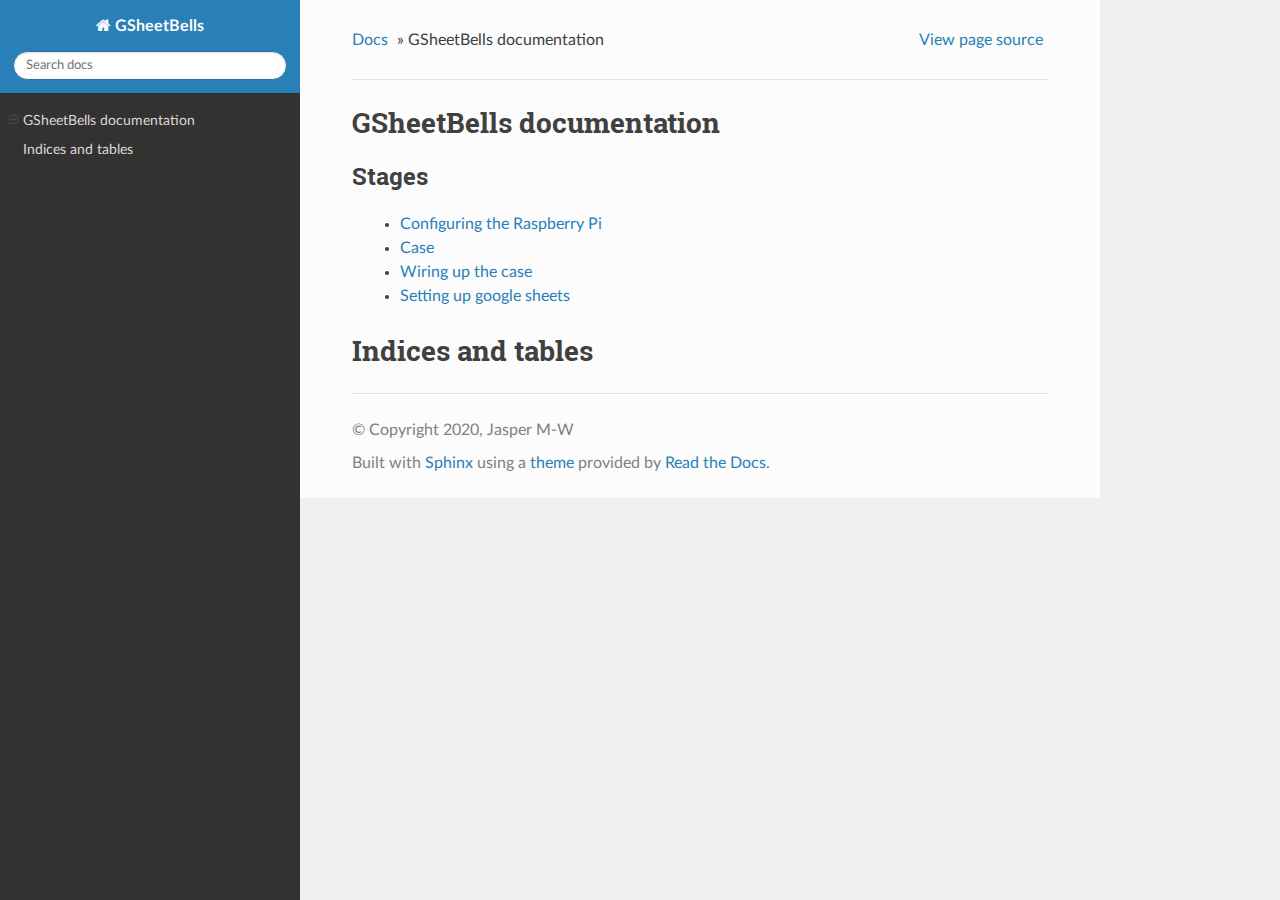
<file: docs/source/_build/html/index.html>
<!DOCTYPE html>
<!--[if IE 8]><html class="no-js lt-ie9" lang="en" > <![endif]-->
<!--[if gt IE 8]><!--> <html class="no-js" lang="en" > <!--<![endif]-->
<head>
  <meta charset="utf-8">
  
  <meta name="viewport" content="width=device-width, initial-scale=1.0">
  
  <title>GSheetBells documentation &mdash; GSheetBells 0.1 documentation</title>
  

  
  
  
  

  
  <script type="text/javascript" src="_static/js/modernizr.min.js"></script>
  
    
      <script type="text/javascript" id="documentation_options" data-url_root="./" src="_static/documentation_options.js"></script>
        <script src="_static/jquery.js"></script>
        <script src="_static/underscore.js"></script>
        <script src="_static/doctools.js"></script>
        <script src="_static/language_data.js"></script>
    
    <script type="text/javascript" src="_static/js/theme.js"></script>

    

  
  <link rel="stylesheet" href="_static/css/theme.css" type="text/css" />
  <link rel="stylesheet" href="_static/pygments.css" type="text/css" />
    <link rel="index" title="Index" href="genindex.html" />
    <link rel="search" title="Search" href="search.html" /> 
</head>

<body class="wy-body-for-nav">

   
  <div class="wy-grid-for-nav">
    
    <nav data-toggle="wy-nav-shift" class="wy-nav-side">
      <div class="wy-side-scroll">
        <div class="wy-side-nav-search" >
          

          
            <a href="#" class="icon icon-home"> GSheetBells
          

          
          </a>

          
            
            
          

          
<div role="search">
  <form id="rtd-search-form" class="wy-form" action="search.html" method="get">
    <input type="text" name="q" placeholder="Search docs" />
    <input type="hidden" name="check_keywords" value="yes" />
    <input type="hidden" name="area" value="default" />
  </form>
</div>

          
        </div>

        <div class="wy-menu wy-menu-vertical" data-spy="affix" role="navigation" aria-label="main navigation">
          
            
            
              
            
            
              <!-- Local TOC -->
              <div class="local-toc"><ul>
<li><a class="reference internal" href="#">GSheetBells documentation</a><ul>
<li><a class="reference internal" href="#stages">Stages</a></li>
</ul>
</li>
<li><a class="reference internal" href="#indices-and-tables">Indices and tables</a></li>
</ul>
</div>
            
          
        </div>
      </div>
    </nav>

    <section data-toggle="wy-nav-shift" class="wy-nav-content-wrap">

      
      <nav class="wy-nav-top" aria-label="top navigation">
        
          <i data-toggle="wy-nav-top" class="fa fa-bars"></i>
          <a href="#">GSheetBells</a>
        
      </nav>


      <div class="wy-nav-content">
        
        <div class="rst-content">
        
          















<div role="navigation" aria-label="breadcrumbs navigation">

  <ul class="wy-breadcrumbs">
    
      <li><a href="#">Docs</a> &raquo;</li>
        
      <li>GSheetBells documentation</li>
    
    
      <li class="wy-breadcrumbs-aside">
        
            
            <a href="_sources/index.rst.txt" rel="nofollow"> View page source</a>
          
        
      </li>
    
  </ul>

  
  <hr/>
</div>
          <div role="main" class="document" itemscope="itemscope" itemtype="http://schema.org/Article">
           <div itemprop="articleBody">
            
  <div class="section" id="gsheetbells-documentation">
<h1>GSheetBells documentation<a class="headerlink" href="#gsheetbells-documentation" title="Permalink to this headline">¶</a></h1>
<div class="section" id="stages">
<h2>Stages<a class="headerlink" href="#stages" title="Permalink to this headline">¶</a></h2>
<blockquote>
<div><ul class="simple">
<li><p><a class="reference internal" href="raspberryPi/index.html"><span class="doc">Configuring the Raspberry Pi</span></a></p></li>
<li><p><a class="reference internal" href="case/index.html"><span class="doc">Case</span></a></p></li>
<li><p><a class="reference internal" href="wiring/index.html"><span class="doc">Wiring up the case</span></a></p></li>
<li><p><a class="reference internal" href="googleSheets/index.html"><span class="doc">Setting up google sheets</span></a></p></li>
</ul>
</div></blockquote>
</div>
</div>
<div class="section" id="indices-and-tables">
<h1>Indices and tables<a class="headerlink" href="#indices-and-tables" title="Permalink to this headline">¶</a></h1>
</div>


           </div>
           
          </div>
          <footer>
  

  <hr/>

  <div role="contentinfo">
    <p>
        &copy; Copyright 2020, Jasper M-W

    </p>
  </div>
  Built with <a href="http://sphinx-doc.org/">Sphinx</a> using a <a href="https://github.com/rtfd/sphinx_rtd_theme">theme</a> provided by <a href="https://readthedocs.org">Read the Docs</a>. 

</footer>

        </div>
      </div>

    </section>

  </div>
  


  <script type="text/javascript">
      jQuery(function () {
          SphinxRtdTheme.Navigation.enable(true);
      });
  </script>

  
  
    
   

</body>
</html>
</file>
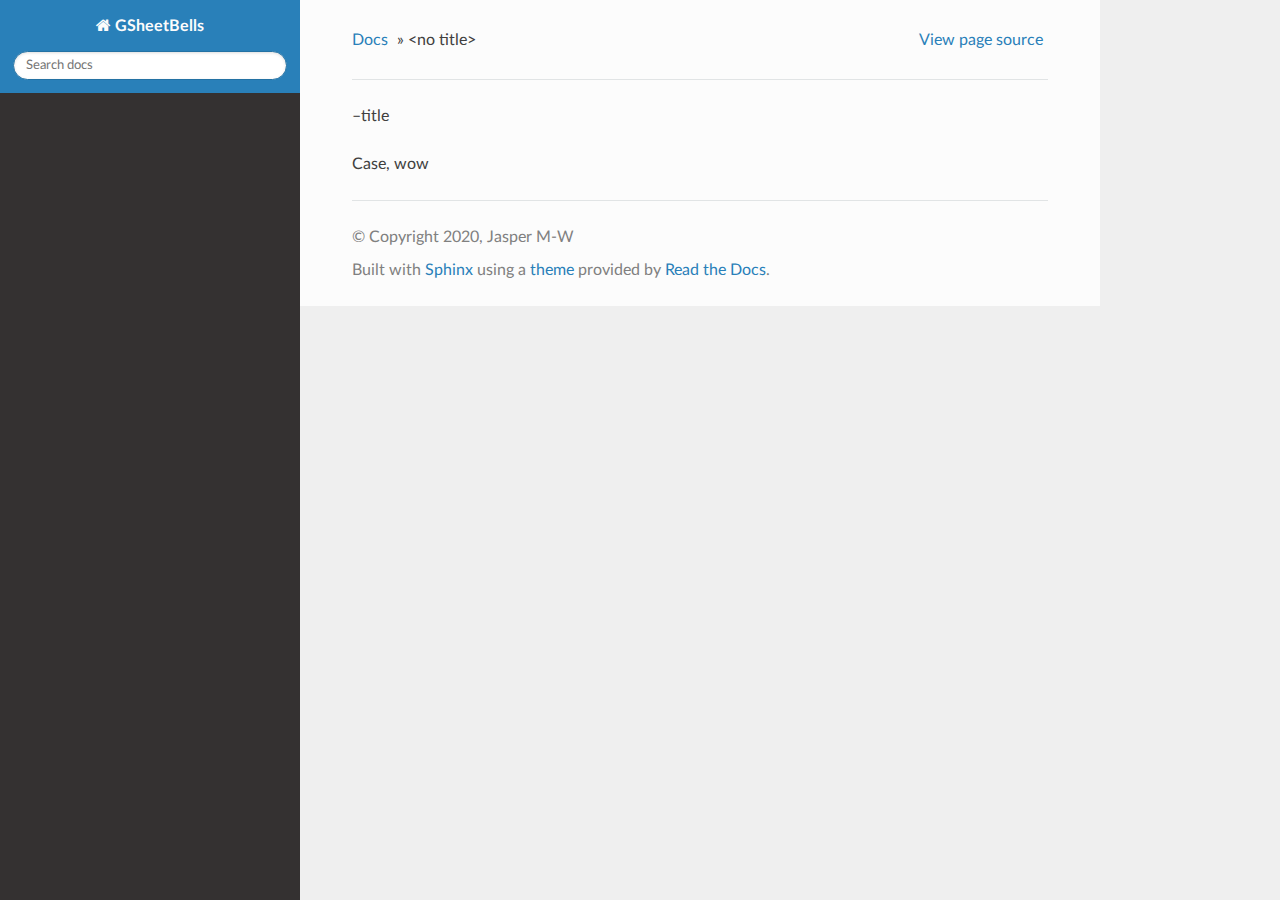
<file: docs/source/_build/html/case/index.html>
<!DOCTYPE html>
<!--[if IE 8]><html class="no-js lt-ie9" lang="en" > <![endif]-->
<!--[if gt IE 8]><!--> <html class="no-js" lang="en" > <!--<![endif]-->
<head>
  <meta charset="utf-8">
  
  <meta name="viewport" content="width=device-width, initial-scale=1.0">
  
  <title>&lt;no title&gt; &mdash; GSheetBells 0.1 documentation</title>
  

  
  
  
  

  
  <script type="text/javascript" src="../_static/js/modernizr.min.js"></script>
  
    
      <script type="text/javascript" id="documentation_options" data-url_root="../" src="../_static/documentation_options.js"></script>
        <script src="../_static/jquery.js"></script>
        <script src="../_static/underscore.js"></script>
        <script src="../_static/doctools.js"></script>
        <script src="../_static/language_data.js"></script>
    
    <script type="text/javascript" src="../_static/js/theme.js"></script>

    

  
  <link rel="stylesheet" href="../_static/css/theme.css" type="text/css" />
  <link rel="stylesheet" href="../_static/pygments.css" type="text/css" />
    <link rel="index" title="Index" href="../genindex.html" />
    <link rel="search" title="Search" href="../search.html" /> 
</head>

<body class="wy-body-for-nav">

   
  <div class="wy-grid-for-nav">
    
    <nav data-toggle="wy-nav-shift" class="wy-nav-side">
      <div class="wy-side-scroll">
        <div class="wy-side-nav-search" >
          

          
            <a href="../index.html" class="icon icon-home"> GSheetBells
          

          
          </a>

          
            
            
          

          
<div role="search">
  <form id="rtd-search-form" class="wy-form" action="../search.html" method="get">
    <input type="text" name="q" placeholder="Search docs" />
    <input type="hidden" name="check_keywords" value="yes" />
    <input type="hidden" name="area" value="default" />
  </form>
</div>

          
        </div>

        <div class="wy-menu wy-menu-vertical" data-spy="affix" role="navigation" aria-label="main navigation">
          
            
            
              
            
            
              <!-- Local TOC -->
              <div class="local-toc"><ul class="simple">
</ul>
</div>
            
          
        </div>
      </div>
    </nav>

    <section data-toggle="wy-nav-shift" class="wy-nav-content-wrap">

      
      <nav class="wy-nav-top" aria-label="top navigation">
        
          <i data-toggle="wy-nav-top" class="fa fa-bars"></i>
          <a href="../index.html">GSheetBells</a>
        
      </nav>


      <div class="wy-nav-content">
        
        <div class="rst-content">
        
          















<div role="navigation" aria-label="breadcrumbs navigation">

  <ul class="wy-breadcrumbs">
    
      <li><a href="../index.html">Docs</a> &raquo;</li>
        
      <li>&lt;no title&gt;</li>
    
    
      <li class="wy-breadcrumbs-aside">
        
            
            <a href="../_sources/case/index.rst.txt" rel="nofollow"> View page source</a>
          
        
      </li>
    
  </ul>

  
  <hr/>
</div>
          <div role="main" class="document" itemscope="itemscope" itemtype="http://schema.org/Article">
           <div itemprop="articleBody">
            
  <p>–title</p>
<p>Case, wow</p>


           </div>
           
          </div>
          <footer>
  

  <hr/>

  <div role="contentinfo">
    <p>
        &copy; Copyright 2020, Jasper M-W

    </p>
  </div>
  Built with <a href="http://sphinx-doc.org/">Sphinx</a> using a <a href="https://github.com/rtfd/sphinx_rtd_theme">theme</a> provided by <a href="https://readthedocs.org">Read the Docs</a>. 

</footer>

        </div>
      </div>

    </section>

  </div>
  


  <script type="text/javascript">
      jQuery(function () {
          SphinxRtdTheme.Navigation.enable(true);
      });
  </script>

  
  
    
   

</body>
</html>
</file>
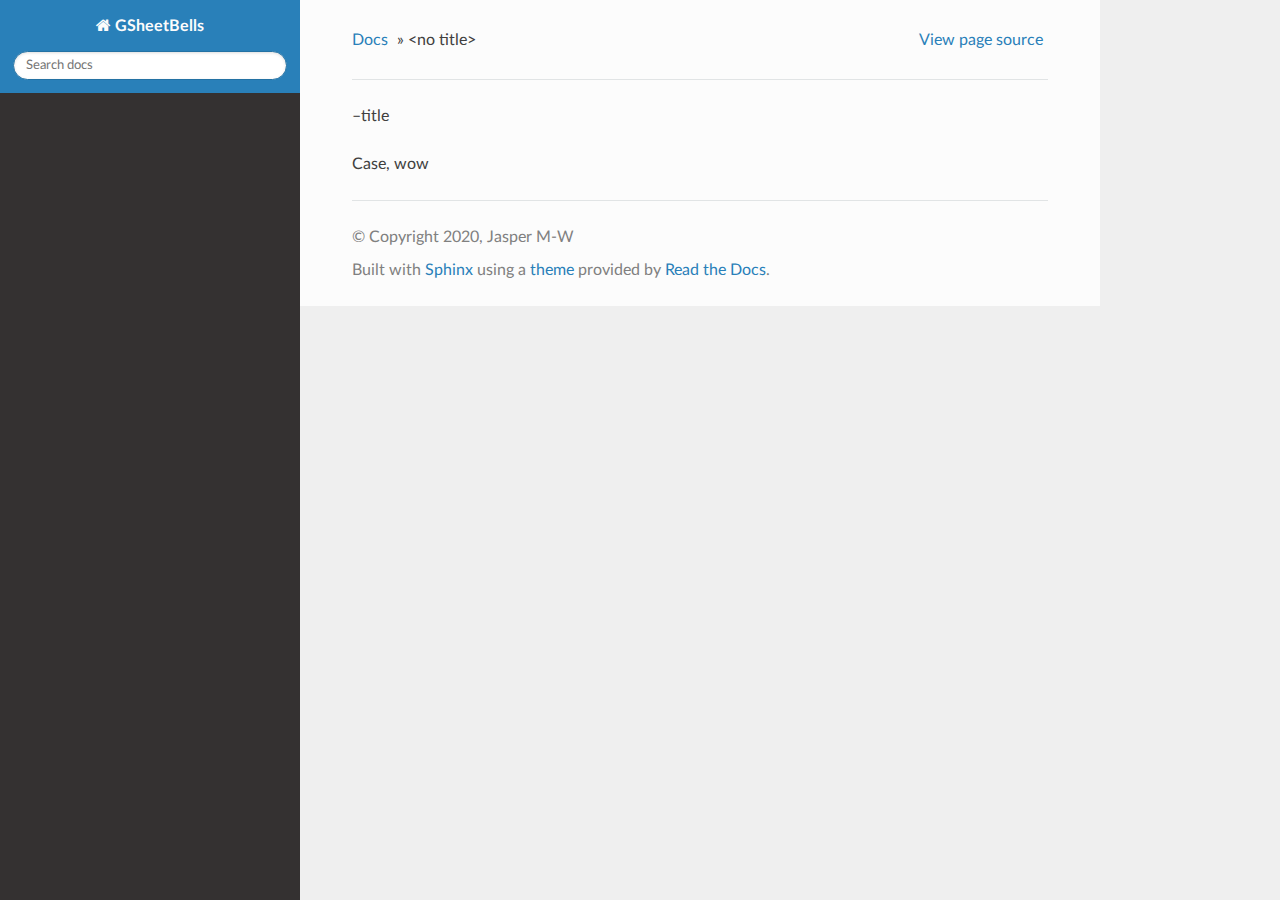
<file: docs/source/_build/html/googleSheets/index.html>
<!DOCTYPE html>
<!--[if IE 8]><html class="no-js lt-ie9" lang="en" > <![endif]-->
<!--[if gt IE 8]><!--> <html class="no-js" lang="en" > <!--<![endif]-->
<head>
  <meta charset="utf-8">
  
  <meta name="viewport" content="width=device-width, initial-scale=1.0">
  
  <title>&lt;no title&gt; &mdash; GSheetBells 0.1 documentation</title>
  

  
  
  
  

  
  <script type="text/javascript" src="../_static/js/modernizr.min.js"></script>
  
    
      <script type="text/javascript" id="documentation_options" data-url_root="../" src="../_static/documentation_options.js"></script>
        <script src="../_static/jquery.js"></script>
        <script src="../_static/underscore.js"></script>
        <script src="../_static/doctools.js"></script>
        <script src="../_static/language_data.js"></script>
    
    <script type="text/javascript" src="../_static/js/theme.js"></script>

    

  
  <link rel="stylesheet" href="../_static/css/theme.css" type="text/css" />
  <link rel="stylesheet" href="../_static/pygments.css" type="text/css" />
    <link rel="index" title="Index" href="../genindex.html" />
    <link rel="search" title="Search" href="../search.html" /> 
</head>

<body class="wy-body-for-nav">

   
  <div class="wy-grid-for-nav">
    
    <nav data-toggle="wy-nav-shift" class="wy-nav-side">
      <div class="wy-side-scroll">
        <div class="wy-side-nav-search" >
          

          
            <a href="../index.html" class="icon icon-home"> GSheetBells
          

          
          </a>

          
            
            
          

          
<div role="search">
  <form id="rtd-search-form" class="wy-form" action="../search.html" method="get">
    <input type="text" name="q" placeholder="Search docs" />
    <input type="hidden" name="check_keywords" value="yes" />
    <input type="hidden" name="area" value="default" />
  </form>
</div>

          
        </div>

        <div class="wy-menu wy-menu-vertical" data-spy="affix" role="navigation" aria-label="main navigation">
          
            
            
              
            
            
              <!-- Local TOC -->
              <div class="local-toc"><ul class="simple">
</ul>
</div>
            
          
        </div>
      </div>
    </nav>

    <section data-toggle="wy-nav-shift" class="wy-nav-content-wrap">

      
      <nav class="wy-nav-top" aria-label="top navigation">
        
          <i data-toggle="wy-nav-top" class="fa fa-bars"></i>
          <a href="../index.html">GSheetBells</a>
        
      </nav>


      <div class="wy-nav-content">
        
        <div class="rst-content">
        
          















<div role="navigation" aria-label="breadcrumbs navigation">

  <ul class="wy-breadcrumbs">
    
      <li><a href="../index.html">Docs</a> &raquo;</li>
        
      <li>&lt;no title&gt;</li>
    
    
      <li class="wy-breadcrumbs-aside">
        
            
            <a href="../_sources/googleSheets/index.rst.txt" rel="nofollow"> View page source</a>
          
        
      </li>
    
  </ul>

  
  <hr/>
</div>
          <div role="main" class="document" itemscope="itemscope" itemtype="http://schema.org/Article">
           <div itemprop="articleBody">
            
  <p>–title</p>
<p>Case, wow</p>


           </div>
           
          </div>
          <footer>
  

  <hr/>

  <div role="contentinfo">
    <p>
        &copy; Copyright 2020, Jasper M-W

    </p>
  </div>
  Built with <a href="http://sphinx-doc.org/">Sphinx</a> using a <a href="https://github.com/rtfd/sphinx_rtd_theme">theme</a> provided by <a href="https://readthedocs.org">Read the Docs</a>. 

</footer>

        </div>
      </div>

    </section>

  </div>
  


  <script type="text/javascript">
      jQuery(function () {
          SphinxRtdTheme.Navigation.enable(true);
      });
  </script>

  
  
    
   

</body>
</html>
</file>
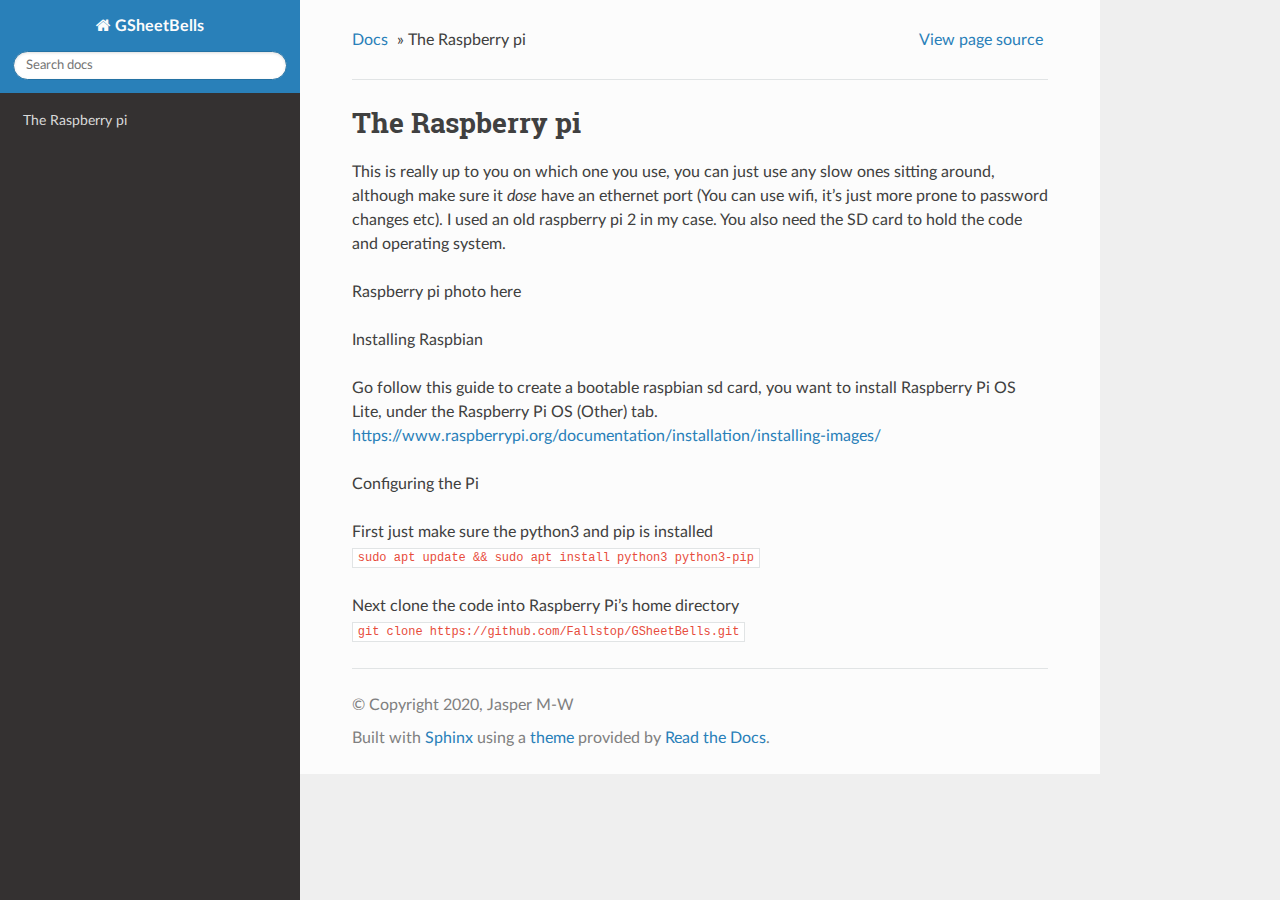
<file: docs/source/_build/html/raspberryPi/index.html>
<!DOCTYPE html>
<!--[if IE 8]><html class="no-js lt-ie9" lang="en" > <![endif]-->
<!--[if gt IE 8]><!--> <html class="no-js" lang="en" > <!--<![endif]-->
<head>
  <meta charset="utf-8">
  
  <meta name="viewport" content="width=device-width, initial-scale=1.0">
  
  <title>The Raspberry pi &mdash; GSheetBells 0.1 documentation</title>
  

  
  
  
  

  
  <script type="text/javascript" src="../_static/js/modernizr.min.js"></script>
  
    
      <script type="text/javascript" id="documentation_options" data-url_root="../" src="../_static/documentation_options.js"></script>
        <script src="../_static/jquery.js"></script>
        <script src="../_static/underscore.js"></script>
        <script src="../_static/doctools.js"></script>
        <script src="../_static/language_data.js"></script>
    
    <script type="text/javascript" src="../_static/js/theme.js"></script>

    

  
  <link rel="stylesheet" href="../_static/css/theme.css" type="text/css" />
  <link rel="stylesheet" href="../_static/pygments.css" type="text/css" />
    <link rel="index" title="Index" href="../genindex.html" />
    <link rel="search" title="Search" href="../search.html" /> 
</head>

<body class="wy-body-for-nav">

   
  <div class="wy-grid-for-nav">
    
    <nav data-toggle="wy-nav-shift" class="wy-nav-side">
      <div class="wy-side-scroll">
        <div class="wy-side-nav-search" >
          

          
            <a href="../index.html" class="icon icon-home"> GSheetBells
          

          
          </a>

          
            
            
          

          
<div role="search">
  <form id="rtd-search-form" class="wy-form" action="../search.html" method="get">
    <input type="text" name="q" placeholder="Search docs" />
    <input type="hidden" name="check_keywords" value="yes" />
    <input type="hidden" name="area" value="default" />
  </form>
</div>

          
        </div>

        <div class="wy-menu wy-menu-vertical" data-spy="affix" role="navigation" aria-label="main navigation">
          
            
            
              
            
            
              <!-- Local TOC -->
              <div class="local-toc"><ul>
<li><a class="reference internal" href="#">The Raspberry pi</a></li>
</ul>
</div>
            
          
        </div>
      </div>
    </nav>

    <section data-toggle="wy-nav-shift" class="wy-nav-content-wrap">

      
      <nav class="wy-nav-top" aria-label="top navigation">
        
          <i data-toggle="wy-nav-top" class="fa fa-bars"></i>
          <a href="../index.html">GSheetBells</a>
        
      </nav>


      <div class="wy-nav-content">
        
        <div class="rst-content">
        
          















<div role="navigation" aria-label="breadcrumbs navigation">

  <ul class="wy-breadcrumbs">
    
      <li><a href="../index.html">Docs</a> &raquo;</li>
        
      <li>The Raspberry pi</li>
    
    
      <li class="wy-breadcrumbs-aside">
        
            
            <a href="../_sources/raspberryPi/index.rst.txt" rel="nofollow"> View page source</a>
          
        
      </li>
    
  </ul>

  
  <hr/>
</div>
          <div role="main" class="document" itemscope="itemscope" itemtype="http://schema.org/Article">
           <div itemprop="articleBody">
            
  <div class="section" id="the-raspberry-pi">
<h1>The Raspberry pi<a class="headerlink" href="#the-raspberry-pi" title="Permalink to this headline">¶</a></h1>
<p>This is really up to you on which one you use, you can just use any slow ones sitting around, although make sure it <em>dose</em> have an ethernet port (You can use wifi, it’s just more prone to password changes etc). I used an old raspberry pi 2 in my case.
You also need the SD card to hold the code and operating system.</p>
<p>Raspberry pi photo here</p>
<p>Installing Raspbian</p>
<p>Go follow this guide to create a bootable raspbian sd card, you want to install Raspberry Pi OS Lite, under the Raspberry Pi OS (Other) tab.
<a class="reference external" href="https://www.raspberrypi.org/documentation/installation/installing-images/">https://www.raspberrypi.org/documentation/installation/installing-images/</a></p>
<p>Configuring the Pi</p>
<p>First just make sure the python3 and pip is installed
<code class="docutils literal notranslate"><span class="pre">sudo</span> <span class="pre">apt</span> <span class="pre">update</span> <span class="pre">&amp;&amp;</span> <span class="pre">sudo</span> <span class="pre">apt</span> <span class="pre">install</span> <span class="pre">python3</span> <span class="pre">python3-pip</span></code></p>
<p>Next clone the code into Raspberry Pi’s home directory
<code class="docutils literal notranslate"><span class="pre">git</span> <span class="pre">clone</span> <span class="pre">https://github.com/Fallstop/GSheetBells.git</span></code></p>
</div>


           </div>
           
          </div>
          <footer>
  

  <hr/>

  <div role="contentinfo">
    <p>
        &copy; Copyright 2020, Jasper M-W

    </p>
  </div>
  Built with <a href="http://sphinx-doc.org/">Sphinx</a> using a <a href="https://github.com/rtfd/sphinx_rtd_theme">theme</a> provided by <a href="https://readthedocs.org">Read the Docs</a>. 

</footer>

        </div>
      </div>

    </section>

  </div>
  


  <script type="text/javascript">
      jQuery(function () {
          SphinxRtdTheme.Navigation.enable(true);
      });
  </script>

  
  
    
   

</body>
</html>
</file>
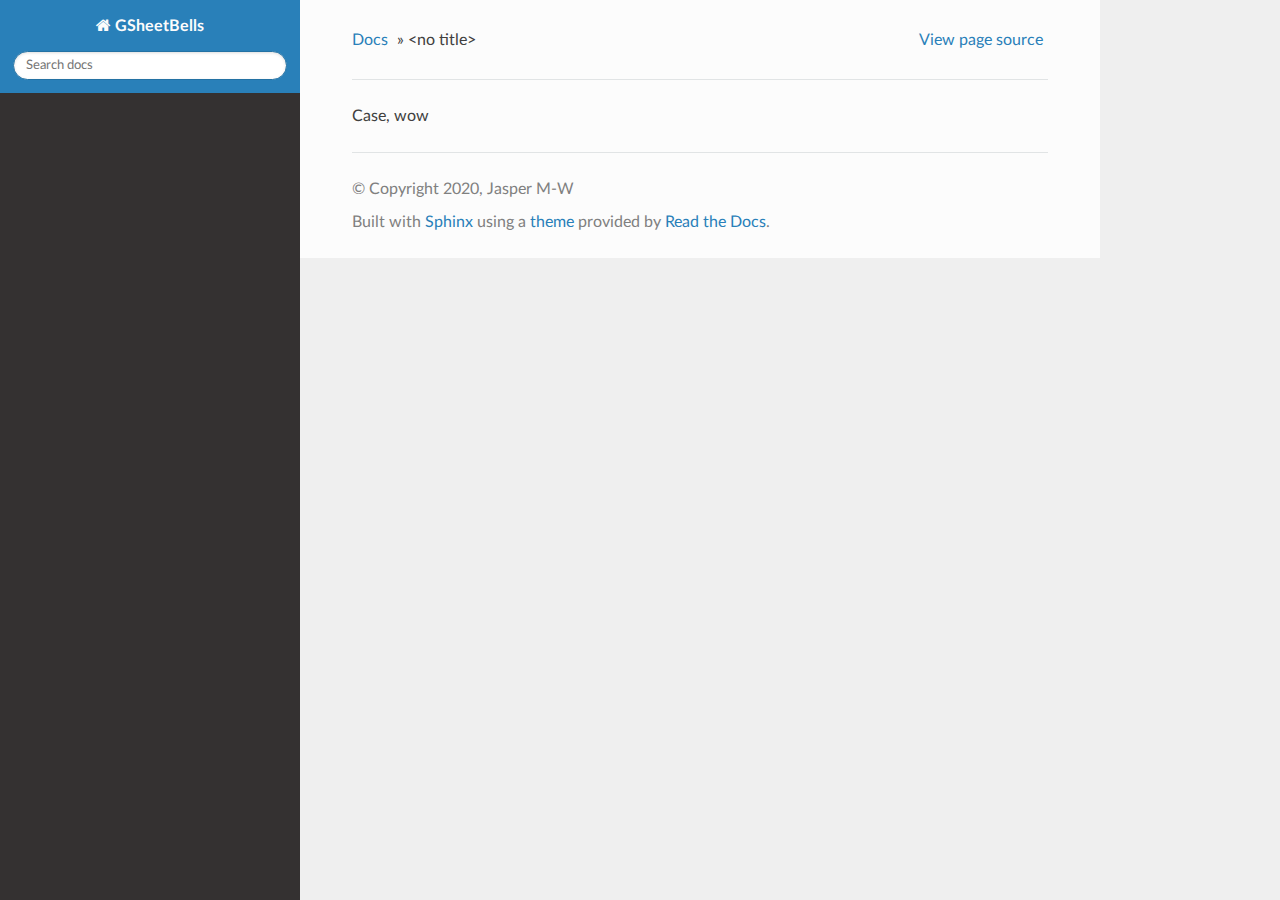
<file: docs/source/_build/html/wiring/index.html>
<!DOCTYPE html>
<!--[if IE 8]><html class="no-js lt-ie9" lang="en" > <![endif]-->
<!--[if gt IE 8]><!--> <html class="no-js" lang="en" > <!--<![endif]-->
<head>
  <meta charset="utf-8">
  
  <meta name="viewport" content="width=device-width, initial-scale=1.0">
  
  <title>&lt;no title&gt; &mdash; GSheetBells 0.1 documentation</title>
  

  
  
  
  

  
  <script type="text/javascript" src="../_static/js/modernizr.min.js"></script>
  
    
      <script type="text/javascript" id="documentation_options" data-url_root="../" src="../_static/documentation_options.js"></script>
        <script src="../_static/jquery.js"></script>
        <script src="../_static/underscore.js"></script>
        <script src="../_static/doctools.js"></script>
        <script src="../_static/language_data.js"></script>
    
    <script type="text/javascript" src="../_static/js/theme.js"></script>

    

  
  <link rel="stylesheet" href="../_static/css/theme.css" type="text/css" />
  <link rel="stylesheet" href="../_static/pygments.css" type="text/css" />
    <link rel="index" title="Index" href="../genindex.html" />
    <link rel="search" title="Search" href="../search.html" /> 
</head>

<body class="wy-body-for-nav">

   
  <div class="wy-grid-for-nav">
    
    <nav data-toggle="wy-nav-shift" class="wy-nav-side">
      <div class="wy-side-scroll">
        <div class="wy-side-nav-search" >
          

          
            <a href="../index.html" class="icon icon-home"> GSheetBells
          

          
          </a>

          
            
            
          

          
<div role="search">
  <form id="rtd-search-form" class="wy-form" action="../search.html" method="get">
    <input type="text" name="q" placeholder="Search docs" />
    <input type="hidden" name="check_keywords" value="yes" />
    <input type="hidden" name="area" value="default" />
  </form>
</div>

          
        </div>

        <div class="wy-menu wy-menu-vertical" data-spy="affix" role="navigation" aria-label="main navigation">
          
            
            
              
            
            
              <!-- Local TOC -->
              <div class="local-toc"><ul class="simple">
</ul>
</div>
            
          
        </div>
      </div>
    </nav>

    <section data-toggle="wy-nav-shift" class="wy-nav-content-wrap">

      
      <nav class="wy-nav-top" aria-label="top navigation">
        
          <i data-toggle="wy-nav-top" class="fa fa-bars"></i>
          <a href="../index.html">GSheetBells</a>
        
      </nav>


      <div class="wy-nav-content">
        
        <div class="rst-content">
        
          















<div role="navigation" aria-label="breadcrumbs navigation">

  <ul class="wy-breadcrumbs">
    
      <li><a href="../index.html">Docs</a> &raquo;</li>
        
      <li>&lt;no title&gt;</li>
    
    
      <li class="wy-breadcrumbs-aside">
        
            
            <a href="../_sources/wiring/index.rst.txt" rel="nofollow"> View page source</a>
          
        
      </li>
    
  </ul>

  
  <hr/>
</div>
          <div role="main" class="document" itemscope="itemscope" itemtype="http://schema.org/Article">
           <div itemprop="articleBody">
            
  <p>Case, wow</p>


           </div>
           
          </div>
          <footer>
  

  <hr/>

  <div role="contentinfo">
    <p>
        &copy; Copyright 2020, Jasper M-W

    </p>
  </div>
  Built with <a href="http://sphinx-doc.org/">Sphinx</a> using a <a href="https://github.com/rtfd/sphinx_rtd_theme">theme</a> provided by <a href="https://readthedocs.org">Read the Docs</a>. 

</footer>

        </div>
      </div>

    </section>

  </div>
  


  <script type="text/javascript">
      jQuery(function () {
          SphinxRtdTheme.Navigation.enable(true);
      });
  </script>

  
  
    
   

</body>
</html>
</file>
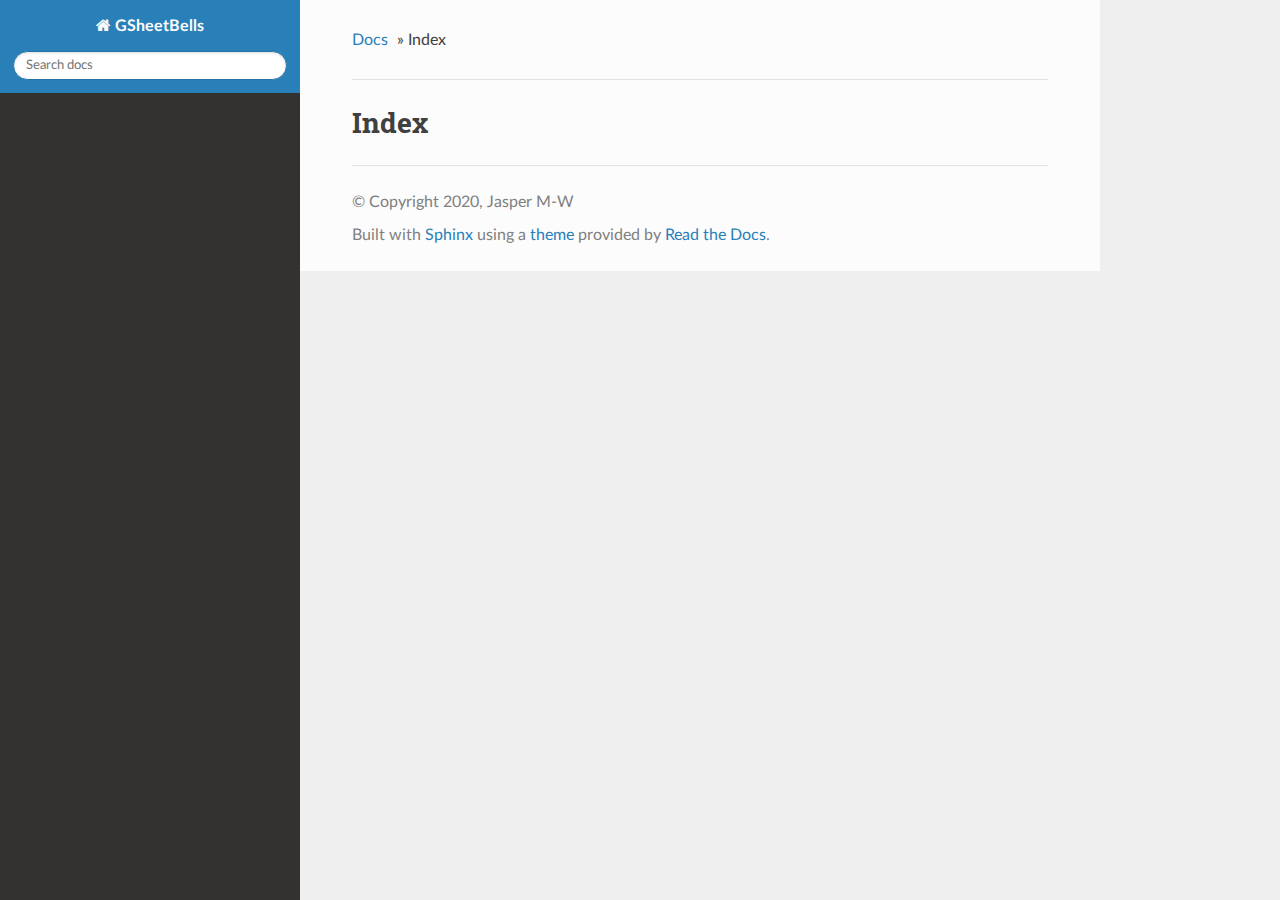
<file: docs/source/_build/html/genindex.html>
<!DOCTYPE html>
<!--[if IE 8]><html class="no-js lt-ie9" lang="en" > <![endif]-->
<!--[if gt IE 8]><!--> <html class="no-js" lang="en" > <!--<![endif]-->
<head>
  <meta charset="utf-8">
  
  <meta name="viewport" content="width=device-width, initial-scale=1.0">
  
  <title>Index &mdash; GSheetBells 0.1 documentation</title>
  

  
  
  
  

  
  <script type="text/javascript" src="_static/js/modernizr.min.js"></script>
  
    
      <script type="text/javascript" id="documentation_options" data-url_root="./" src="_static/documentation_options.js"></script>
        <script src="_static/jquery.js"></script>
        <script src="_static/underscore.js"></script>
        <script src="_static/doctools.js"></script>
        <script src="_static/language_data.js"></script>
    
    <script type="text/javascript" src="_static/js/theme.js"></script>

    

  
  <link rel="stylesheet" href="_static/css/theme.css" type="text/css" />
  <link rel="stylesheet" href="_static/pygments.css" type="text/css" />
    <link rel="index" title="Index" href="#" />
    <link rel="search" title="Search" href="search.html" /> 
</head>

<body class="wy-body-for-nav">

   
  <div class="wy-grid-for-nav">
    
    <nav data-toggle="wy-nav-shift" class="wy-nav-side">
      <div class="wy-side-scroll">
        <div class="wy-side-nav-search" >
          

          
            <a href="index.html" class="icon icon-home"> GSheetBells
          

          
          </a>

          
            
            
          

          
<div role="search">
  <form id="rtd-search-form" class="wy-form" action="search.html" method="get">
    <input type="text" name="q" placeholder="Search docs" />
    <input type="hidden" name="check_keywords" value="yes" />
    <input type="hidden" name="area" value="default" />
  </form>
</div>

          
        </div>

        <div class="wy-menu wy-menu-vertical" data-spy="affix" role="navigation" aria-label="main navigation">
          
            
            
              
            
            
              <!-- Local TOC -->
              <div class="local-toc"></div>
            
          
        </div>
      </div>
    </nav>

    <section data-toggle="wy-nav-shift" class="wy-nav-content-wrap">

      
      <nav class="wy-nav-top" aria-label="top navigation">
        
          <i data-toggle="wy-nav-top" class="fa fa-bars"></i>
          <a href="index.html">GSheetBells</a>
        
      </nav>


      <div class="wy-nav-content">
        
        <div class="rst-content">
        
          















<div role="navigation" aria-label="breadcrumbs navigation">

  <ul class="wy-breadcrumbs">
    
      <li><a href="index.html">Docs</a> &raquo;</li>
        
      <li>Index</li>
    
    
      <li class="wy-breadcrumbs-aside">
        
            
        
      </li>
    
  </ul>

  
  <hr/>
</div>
          <div role="main" class="document" itemscope="itemscope" itemtype="http://schema.org/Article">
           <div itemprop="articleBody">
            

<h1 id="index">Index</h1>

<div class="genindex-jumpbox">
 
</div>


           </div>
           
          </div>
          <footer>
  

  <hr/>

  <div role="contentinfo">
    <p>
        &copy; Copyright 2020, Jasper M-W

    </p>
  </div>
  Built with <a href="http://sphinx-doc.org/">Sphinx</a> using a <a href="https://github.com/rtfd/sphinx_rtd_theme">theme</a> provided by <a href="https://readthedocs.org">Read the Docs</a>. 

</footer>

        </div>
      </div>

    </section>

  </div>
  


  <script type="text/javascript">
      jQuery(function () {
          SphinxRtdTheme.Navigation.enable(true);
      });
  </script>

  
  
    
   

</body>
</html>
</file>
<file: docs/source/_build/html/_static/css/theme.css>
/* sphinx_rtd_theme version 0.4.3 | MIT license */
/* Built 20190212 16:02 */
*{-webkit-box-sizing:border-box;-moz-box-sizing:border-box;box-sizing:border-box}article,aside,details,figcaption,figure,footer,header,hgroup,nav,section{display:block}audio,canvas,video{display:inline-block;*display:inline;*zoom:1}audio:not([controls]){display:none}[hidden]{display:none}*{-webkit-box-sizing:border-box;-moz-box-sizing:border-box;box-sizing:border-box}html{font-size:100%;-webkit-text-size-adjust:100%;-ms-text-size-adjust:100%}body{margin:0}a:hover,a:active{outline:0}abbr[title]{border-bottom:1px dotted}b,strong{font-weight:bold}blockquote{margin:0}dfn{font-style:italic}ins{background:#ff9;color:#000;text-decoration:none}mark{background:#ff0;color:#000;font-style:italic;font-weight:bold}pre,code,.rst-content tt,.rst-content code,kbd,samp{font-family:monospace,serif;_font-family:"courier new",monospace;font-size:1em}pre{white-space:pre}q{quotes:none}q:before,q:after{content:"";content:none}small{font-size:85%}sub,sup{font-size:75%;line-height:0;position:relative;vertical-align:baseline}sup{top:-0.5em}sub{bottom:-0.25em}ul,ol,dl{margin:0;padding:0;list-style:none;list-style-image:none}li{list-style:none}dd{margin:0}img{border:0;-ms-interpolation-mode:bicubic;vertical-align:middle;max-width:100%}svg:not(:root){overflow:hidden}figure{margin:0}form{margin:0}fieldset{border:0;margin:0;padding:0}label{cursor:pointer}legend{border:0;*margin-left:-7px;padding:0;white-space:normal}button,input,select,textarea{font-size:100%;margin:0;vertical-align:baseline;*vertical-align:middle}button,input{line-height:normal}button,input[type="button"],input[type="reset"],input[type="submit"]{cursor:pointer;-webkit-appearance:button;*overflow:visible}button[disabled],input[disabled]{cursor:default}input[type="checkbox"],input[type="radio"]{box-sizing:border-box;padding:0;*width:13px;*height:13px}input[type="search"]{-webkit-appearance:textfield;-moz-box-sizing:content-box;-webkit-box-sizing:content-box;box-sizing:content-box}input[type="search"]::-webkit-search-decoration,input[type="search"]::-webkit-search-cancel-button{-webkit-appearance:none}button::-moz-focus-inner,input::-moz-focus-inner{border:0;padding:0}textarea{overflow:auto;vertical-align:top;resize:vertical}table{border-collapse:collapse;border-spacing:0}td{vertical-align:top}.chromeframe{margin:.2em 0;background:#ccc;color:#000;padding:.2em 0}.ir{display:block;border:0;text-indent:-999em;overflow:hidden;background-color:transparent;background-repeat:no-repeat;text-align:left;direction:ltr;*line-height:0}.ir br{display:none}.hidden{display:none !important;visibility:hidden}.visuallyhidden{border:0;clip:rect(0 0 0 0);height:1px;margin:-1px;overflow:hidden;padding:0;position:absolute;width:1px}.visuallyhidden.focusable:active,.visuallyhidden.focusable:focus{clip:auto;height:auto;margin:0;overflow:visible;position:static;width:auto}.invisible{visibility:hidden}.relative{position:relative}big,small{font-size:100%}@media print{html,body,section{background:none !important}*{box-shadow:none !important;text-shadow:none !important;filter:none !important;-ms-filter:none !important}a,a:visited{text-decoration:underline}.ir a:after,a[href^="javascript:"]:after,a[href^="#"]:after{content:""}pre,blockquote{page-break-inside:avoid}thead{display:table-header-group}tr,img{page-break-inside:avoid}img{max-width:100% !important}@page{margin:.5cm}p,h2,.rst-content .toctree-wrapper p.caption,h3{orphans:3;widows:3}h2,.rst-content .toctree-wrapper p.caption,h3{page-break-after:avoid}}.fa:before,.wy-menu-vertical li span.toctree-expand:before,.wy-menu-vertical li.on a span.toctree-expand:before,.wy-menu-vertical li.current>a span.toctree-expand:before,.rst-content .admonition-title:before,.rst-content h1 .headerlink:before,.rst-content h2 .headerlink:before,.rst-content h3 .headerlink:before,.rst-content h4 .headerlink:before,.rst-content h5 .headerlink:before,.rst-content h6 .headerlink:before,.rst-content dl dt .headerlink:before,.rst-content p.caption .headerlink:before,.rst-content table>caption .headerlink:before,.rst-content .code-block-caption .headerlink:before,.rst-content tt.download span:first-child:before,.rst-content code.download span:first-child:before,.icon:before,.wy-dropdown .caret:before,.wy-inline-validate.wy-inline-validate-success .wy-input-context:before,.wy-inline-validate.wy-inline-validate-danger .wy-input-context:before,.wy-inline-validate.wy-inline-validate-warning .wy-input-context:before,.wy-inline-validate.wy-inline-validate-info .wy-input-context:before,.wy-alert,.rst-content .note,.rst-content .attention,.rst-content .caution,.rst-content .danger,.rst-content .error,.rst-content .hint,.rst-content .important,.rst-content .tip,.rst-content .warning,.rst-content .seealso,.rst-content .admonition-todo,.rst-content .admonition,.btn,input[type="text"],input[type="password"],input[type="email"],input[type="url"],input[type="date"],input[type="month"],input[type="time"],input[type="datetime"],input[type="datetime-local"],input[type="week"],input[type="number"],input[type="search"],input[type="tel"],input[type="color"],select,textarea,.wy-menu-vertical li.on a,.wy-menu-vertical li.current>a,.wy-side-nav-search>a,.wy-side-nav-search .wy-dropdown>a,.wy-nav-top a{-webkit-font-smoothing:antialiased}.clearfix{*zoom:1}.clearfix:before,.clearfix:after{display:table;content:""}.clearfix:after{clear:both}/*!
 *  Font Awesome 4.7.0 by @davegandy - http://fontawesome.io - @fontawesome
 *  License - http://fontawesome.io/license (Font: SIL OFL 1.1, CSS: MIT License)
 */@font-face{font-family:'FontAwesome';src:url("../fonts/fontawesome-webfont.eot?v=4.7.0");src:url("../fonts/fontawesome-webfont.eot?#iefix&v=4.7.0") format("embedded-opentype"),url("../fonts/fontawesome-webfont.woff2?v=4.7.0") format("woff2"),url("../fonts/fontawesome-webfont.woff?v=4.7.0") format("woff"),url("../fonts/fontawesome-webfont.ttf?v=4.7.0") format("truetype"),url("../fonts/fontawesome-webfont.svg?v=4.7.0#fontawesomeregular") format("svg");font-weight:normal;font-style:normal}.fa,.wy-menu-vertical li span.toctree-expand,.wy-menu-vertical li.on a span.toctree-expand,.wy-menu-vertical li.current>a span.toctree-expand,.rst-content .admonition-title,.rst-content h1 .headerlink,.rst-content h2 .headerlink,.rst-content h3 .headerlink,.rst-content h4 .headerlink,.rst-content h5 .headerlink,.rst-content h6 .headerlink,.rst-content dl dt .headerlink,.rst-content p.caption .headerlink,.rst-content table>caption .headerlink,.rst-content .code-block-caption .headerlink,.rst-content tt.download span:first-child,.rst-content code.download span:first-child,.icon{display:inline-block;font:normal normal normal 14px/1 FontAwesome;font-size:inherit;text-rendering:auto;-webkit-font-smoothing:antialiased;-moz-osx-font-smoothing:grayscale}.fa-lg{font-size:1.3333333333em;line-height:.75em;vertical-align:-15%}.fa-2x{font-size:2em}.fa-3x{font-size:3em}.fa-4x{font-size:4em}.fa-5x{font-size:5em}.fa-fw{width:1.2857142857em;text-align:center}.fa-ul{padding-left:0;margin-left:2.1428571429em;list-style-type:none}.fa-ul>li{position:relative}.fa-li{position:absolute;left:-2.1428571429em;width:2.1428571429em;top:.1428571429em;text-align:center}.fa-li.fa-lg{left:-1.8571428571em}.fa-border{padding:.2em .25em .15em;border:solid 0.08em #eee;border-radius:.1em}.fa-pull-left{float:left}.fa-pull-right{float:right}.fa.fa-pull-left,.wy-menu-vertical li span.fa-pull-left.toctree-expand,.wy-menu-vertical li.on a span.fa-pull-left.toctree-expand,.wy-menu-vertical li.current>a span.fa-pull-left.toctree-expand,.rst-content .fa-pull-left.admonition-title,.rst-content h1 .fa-pull-left.headerlink,.rst-content h2 .fa-pull-left.headerlink,.rst-content h3 .fa-pull-left.headerlink,.rst-content h4 .fa-pull-left.headerlink,.rst-content h5 .fa-pull-left.headerlink,.rst-content h6 .fa-pull-left.headerlink,.rst-content dl dt .fa-pull-left.headerlink,.rst-content p.caption .fa-pull-left.headerlink,.rst-content table>caption .fa-pull-left.headerlink,.rst-content .code-block-caption .fa-pull-left.headerlink,.rst-content tt.download span.fa-pull-left:first-child,.rst-content code.download span.fa-pull-left:first-child,.fa-pull-left.icon{margin-right:.3em}.fa.fa-pull-right,.wy-menu-vertical li span.fa-pull-right.toctree-expand,.wy-menu-vertical li.on a span.fa-pull-right.toctree-expand,.wy-menu-vertical li.current>a span.fa-pull-right.toctree-expand,.rst-content .fa-pull-right.admonition-title,.rst-content h1 .fa-pull-right.headerlink,.rst-content h2 .fa-pull-right.headerlink,.rst-content h3 .fa-pull-right.headerlink,.rst-content h4 .fa-pull-right.headerlink,.rst-content h5 .fa-pull-right.headerlink,.rst-content h6 .fa-pull-right.headerlink,.rst-content dl dt .fa-pull-right.headerlink,.rst-content p.caption .fa-pull-right.headerlink,.rst-content table>caption .fa-pull-right.headerlink,.rst-content .code-block-caption .fa-pull-right.headerlink,.rst-content tt.download span.fa-pull-right:first-child,.rst-content code.download span.fa-pull-right:first-child,.fa-pull-right.icon{margin-left:.3em}.pull-right{float:right}.pull-left{float:left}.fa.pull-left,.wy-menu-vertical li span.pull-left.toctree-expand,.wy-menu-vertical li.on a span.pull-left.toctree-expand,.wy-menu-vertical li.current>a span.pull-left.toctree-expand,.rst-content .pull-left.admonition-title,.rst-content h1 .pull-left.headerlink,.rst-content h2 .pull-left.headerlink,.rst-content h3 .pull-left.headerlink,.rst-content h4 .pull-left.headerlink,.rst-content h5 .pull-left.headerlink,.rst-content h6 .pull-left.headerlink,.rst-content dl dt .pull-left.headerlink,.rst-content p.caption .pull-left.headerlink,.rst-content table>caption .pull-left.headerlink,.rst-content .code-block-caption .pull-left.headerlink,.rst-content tt.download span.pull-left:first-child,.rst-content code.download span.pull-left:first-child,.pull-left.icon{margin-right:.3em}.fa.pull-right,.wy-menu-vertical li span.pull-right.toctree-expand,.wy-menu-vertical li.on a span.pull-right.toctree-expand,.wy-menu-vertical li.current>a span.pull-right.toctree-expand,.rst-content .pull-right.admonition-title,.rst-content h1 .pull-right.headerlink,.rst-content h2 .pull-right.headerlink,.rst-content h3 .pull-right.headerlink,.rst-content h4 .pull-right.headerlink,.rst-content h5 .pull-right.headerlink,.rst-content h6 .pull-right.headerlink,.rst-content dl dt .pull-right.headerlink,.rst-content p.caption .pull-right.headerlink,.rst-content table>caption .pull-right.headerlink,.rst-content .code-block-caption .pull-right.headerlink,.rst-content tt.download span.pull-right:first-child,.rst-content code.download span.pull-right:first-child,.pull-right.icon{margin-left:.3em}.fa-spin{-webkit-animation:fa-spin 2s infinite linear;animation:fa-spin 2s infinite linear}.fa-pulse{-webkit-animation:fa-spin 1s infinite steps(8);animation:fa-spin 1s infinite steps(8)}@-webkit-keyframes fa-spin{0%{-webkit-transform:rotate(0deg);transform:rotate(0deg)}100%{-webkit-transform:rotate(359deg);transform:rotate(359deg)}}@keyframes fa-spin{0%{-webkit-transform:rotate(0deg);transform:rotate(0deg)}100%{-webkit-transform:rotate(359deg);transform:rotate(359deg)}}.fa-rotate-90{-ms-filter:"progid:DXImageTransform.Microsoft.BasicImage(rotation=1)";-webkit-transform:rotate(90deg);-ms-transform:rotate(90deg);transform:rotate(90deg)}.fa-rotate-180{-ms-filter:"progid:DXImageTransform.Microsoft.BasicImage(rotation=2)";-webkit-transform:rotate(180deg);-ms-transform:rotate(180deg);transform:rotate(180deg)}.fa-rotate-270{-ms-filter:"progid:DXImageTransform.Microsoft.BasicImage(rotation=3)";-webkit-transform:rotate(270deg);-ms-transform:rotate(270deg);transform:rotate(270deg)}.fa-flip-horizontal{-ms-filter:"progid:DXImageTransform.Microsoft.BasicImage(rotation=0, mirror=1)";-webkit-transform:scale(-1, 1);-ms-transform:scale(-1, 1);transform:scale(-1, 1)}.fa-flip-vertical{-ms-filter:"progid:DXImageTransform.Microsoft.BasicImage(rotation=2, mirror=1)";-webkit-transform:scale(1, -1);-ms-transform:scale(1, -1);transform:scale(1, -1)}:root .fa-rotate-90,:root .fa-rotate-180,:root .fa-rotate-270,:root .fa-flip-horizontal,:root .fa-flip-vertical{filter:none}.fa-stack{position:relative;display:inline-block;width:2em;height:2em;line-height:2em;vertical-align:middle}.fa-stack-1x,.fa-stack-2x{position:absolute;left:0;width:100%;text-align:center}.fa-stack-1x{line-height:inherit}.fa-stack-2x{font-size:2em}.fa-inverse{color:#fff}.fa-glass:before{content:""}.fa-music:before{content:""}.fa-search:before,.icon-search:before{content:""}.fa-envelope-o:before{content:""}.fa-heart:before{content:""}.fa-star:before{content:""}.fa-star-o:before{content:""}.fa-user:before{content:""}.fa-film:before{content:""}.fa-th-large:before{content:""}.fa-th:before{content:""}.fa-th-list:before{content:""}.fa-check:before{content:""}.fa-remove:before,.fa-close:before,.fa-times:before{content:""}.fa-search-plus:before{content:""}.fa-search-minus:before{content:""}.fa-power-off:before{content:""}.fa-signal:before{content:""}.fa-gear:before,.fa-cog:before{content:""}.fa-trash-o:before{content:""}.fa-home:before,.icon-home:before{content:""}.fa-file-o:before{content:""}.fa-clock-o:before{content:""}.fa-road:before{content:""}.fa-download:before,.rst-content tt.download span:first-child:before,.rst-content code.download span:first-child:before{content:""}.fa-arrow-circle-o-down:before{content:""}.fa-arrow-circle-o-up:before{content:""}.fa-inbox:before{content:""}.fa-play-circle-o:before{content:""}.fa-rotate-right:before,.fa-repeat:before{content:""}.fa-refresh:before{content:""}.fa-list-alt:before{content:""}.fa-lock:before{content:""}.fa-flag:before{content:""}.fa-headphones:before{content:""}.fa-volume-off:before{content:""}.fa-volume-down:before{content:""}.fa-volume-up:before{content:""}.fa-qrcode:before{content:""}.fa-barcode:before{content:""}.fa-tag:before{content:""}.fa-tags:before{content:""}.fa-book:before,.icon-book:before{content:""}.fa-bookmark:before{content:""}.fa-print:before{content:""}.fa-camera:before{content:""}.fa-font:before{content:""}.fa-bold:before{content:""}.fa-italic:before{content:""}.fa-text-height:before{content:""}.fa-text-width:before{content:""}.fa-align-left:before{content:""}.fa-align-center:before{content:""}.fa-align-right:before{content:""}.fa-align-justify:before{content:""}.fa-list:before{content:""}.fa-dedent:before,.fa-outdent:before{content:""}.fa-indent:before{content:""}.fa-video-camera:before{content:""}.fa-photo:before,.fa-image:before,.fa-picture-o:before{content:""}.fa-pencil:before{content:""}.fa-map-marker:before{content:""}.fa-adjust:before{content:""}.fa-tint:before{content:""}.fa-edit:before,.fa-pencil-square-o:before{content:""}.fa-share-square-o:before{content:""}.fa-check-square-o:before{content:""}.fa-arrows:before{content:""}.fa-step-backward:before{content:""}.fa-fast-backward:before{content:""}.fa-backward:before{content:""}.fa-play:before{content:""}.fa-pause:before{content:""}.fa-stop:before{content:""}.fa-forward:before{content:""}.fa-fast-forward:before{content:""}.fa-step-forward:before{content:""}.fa-eject:before{content:""}.fa-chevron-left:before{content:""}.fa-chevron-right:before{content:""}.fa-plus-circle:before{content:""}.fa-minus-circle:before{content:""}.fa-times-circle:before,.wy-inline-validate.wy-inline-validate-danger .wy-input-context:before{content:""}.fa-check-circle:before,.wy-inline-validate.wy-inline-validate-success .wy-input-context:before{content:""}.fa-question-circle:before{content:""}.fa-info-circle:before{content:""}.fa-crosshairs:before{content:""}.fa-times-circle-o:before{content:""}.fa-check-circle-o:before{content:""}.fa-ban:before{content:""}.fa-arrow-left:before{content:""}.fa-arrow-right:before{content:""}.fa-arrow-up:before{content:""}.fa-arrow-down:before{content:""}.fa-mail-forward:before,.fa-share:before{content:""}.fa-expand:before{content:""}.fa-compress:before{content:""}.fa-plus:before{content:""}.fa-minus:before{content:""}.fa-asterisk:before{content:""}.fa-exclamation-circle:before,.wy-inline-validate.wy-inline-validate-warning .wy-input-context:before,.wy-inline-validate.wy-inline-validate-info .wy-input-context:before,.rst-content .admonition-title:before{content:""}.fa-gift:before{content:""}.fa-leaf:before{content:""}.fa-fire:before,.icon-fire:before{content:""}.fa-eye:before{content:""}.fa-eye-slash:before{content:""}.fa-warning:before,.fa-exclamation-triangle:before{content:""}.fa-plane:before{content:""}.fa-calendar:before{content:""}.fa-random:before{content:""}.fa-comment:before{content:""}.fa-magnet:before{content:""}.fa-chevron-up:before{content:""}.fa-chevron-down:before{content:""}.fa-retweet:before{content:""}.fa-shopping-cart:before{content:""}.fa-folder:before{content:""}.fa-folder-open:before{content:""}.fa-arrows-v:before{content:""}.fa-arrows-h:before{content:""}.fa-bar-chart-o:before,.fa-bar-chart:before{content:""}.fa-twitter-square:before{content:""}.fa-facebook-square:before{content:""}.fa-camera-retro:before{content:""}.fa-key:before{content:""}.fa-gears:before,.fa-cogs:before{content:""}.fa-comments:before{content:""}.fa-thumbs-o-up:before{content:""}.fa-thumbs-o-down:before{content:""}.fa-star-half:before{content:""}.fa-heart-o:before{content:""}.fa-sign-out:before{content:""}.fa-linkedin-square:before{content:""}.fa-thumb-tack:before{content:""}.fa-external-link:before{content:""}.fa-sign-in:before{content:""}.fa-trophy:before{content:""}.fa-github-square:before{content:""}.fa-upload:before{content:""}.fa-lemon-o:before{content:""}.fa-phone:before{content:""}.fa-square-o:before{content:""}.fa-bookmark-o:before{content:""}.fa-phone-square:before{content:""}.fa-twitter:before{content:""}.fa-facebook-f:before,.fa-facebook:before{content:""}.fa-github:before,.icon-github:before{content:""}.fa-unlock:before{content:""}.fa-credit-card:before{content:""}.fa-feed:before,.fa-rss:before{content:""}.fa-hdd-o:before{content:""}.fa-bullhorn:before{content:""}.fa-bell:before{content:""}.fa-certificate:before{content:""}.fa-hand-o-right:before{content:""}.fa-hand-o-left:before{content:""}.fa-hand-o-up:before{content:""}.fa-hand-o-down:before{content:""}.fa-arrow-circle-left:before,.icon-circle-arrow-left:before{content:""}.fa-arrow-circle-right:before,.icon-circle-arrow-right:before{content:""}.fa-arrow-circle-up:before{content:""}.fa-arrow-circle-down:before{content:""}.fa-globe:before{content:""}.fa-wrench:before{content:""}.fa-tasks:before{content:""}.fa-filter:before{content:""}.fa-briefcase:before{content:""}.fa-arrows-alt:before{content:""}.fa-group:before,.fa-users:before{content:""}.fa-chain:before,.fa-link:before,.icon-link:before{content:""}.fa-cloud:before{content:""}.fa-flask:before{content:""}.fa-cut:before,.fa-scissors:before{content:""}.fa-copy:before,.fa-files-o:before{content:""}.fa-paperclip:before{content:""}.fa-save:before,.fa-floppy-o:before{content:""}.fa-square:before{content:""}.fa-navicon:before,.fa-reorder:before,.fa-bars:before{content:""}.fa-list-ul:before{content:""}.fa-list-ol:before{content:""}.fa-strikethrough:before{content:""}.fa-underline:before{content:""}.fa-table:before{content:""}.fa-magic:before{content:""}.fa-truck:before{content:""}.fa-pinterest:before{content:""}.fa-pinterest-square:before{content:""}.fa-google-plus-square:before{content:""}.fa-google-plus:before{content:""}.fa-money:before{content:""}.fa-caret-down:before,.wy-dropdown .caret:before,.icon-caret-down:before{content:""}.fa-caret-up:before{content:""}.fa-caret-left:before{content:""}.fa-caret-right:before{content:""}.fa-columns:before{content:""}.fa-unsorted:before,.fa-sort:before{content:""}.fa-sort-down:before,.fa-sort-desc:before{content:""}.fa-sort-up:before,.fa-sort-asc:before{content:""}.fa-envelope:before{content:""}.fa-linkedin:before{content:""}.fa-rotate-left:before,.fa-undo:before{content:""}.fa-legal:before,.fa-gavel:before{content:""}.fa-dashboard:before,.fa-tachometer:before{content:""}.fa-comment-o:before{content:""}.fa-comments-o:before{content:""}.fa-flash:before,.fa-bolt:before{content:""}.fa-sitemap:before{content:""}.fa-umbrella:before{content:""}.fa-paste:before,.fa-clipboard:before{content:""}.fa-lightbulb-o:before{content:""}.fa-exchange:before{content:""}.fa-cloud-download:before{content:""}.fa-cloud-upload:before{content:""}.fa-user-md:before{content:""}.fa-stethoscope:before{content:""}.fa-suitcase:before{content:""}.fa-bell-o:before{content:""}.fa-coffee:before{content:""}.fa-cutlery:before{content:""}.fa-file-text-o:before{content:""}.fa-building-o:before{content:""}.fa-hospital-o:before{content:""}.fa-ambulance:before{content:""}.fa-medkit:before{content:""}.fa-fighter-jet:before{content:""}.fa-beer:before{content:""}.fa-h-square:before{content:""}.fa-plus-square:before{content:""}.fa-angle-double-left:before{content:""}.fa-angle-double-right:before{content:""}.fa-angle-double-up:before{content:""}.fa-angle-double-down:before{content:""}.fa-angle-left:before{content:""}.fa-angle-right:before{content:""}.fa-angle-up:before{content:""}.fa-angle-down:before{content:""}.fa-desktop:before{content:""}.fa-laptop:before{content:""}.fa-tablet:before{content:""}.fa-mobile-phone:before,.fa-mobile:before{content:""}.fa-circle-o:before{content:""}.fa-quote-left:before{content:""}.fa-quote-right:before{content:""}.fa-spinner:before{content:""}.fa-circle:before{content:""}.fa-mail-reply:before,.fa-reply:before{content:""}.fa-github-alt:before{content:""}.fa-folder-o:before{content:""}.fa-folder-open-o:before{content:""}.fa-smile-o:before{content:""}.fa-frown-o:before{content:""}.fa-meh-o:before{content:""}.fa-gamepad:before{content:""}.fa-keyboard-o:before{content:""}.fa-flag-o:before{content:""}.fa-flag-checkered:before{content:""}.fa-terminal:before{content:""}.fa-code:before{content:""}.fa-mail-reply-all:before,.fa-reply-all:before{content:""}.fa-star-half-empty:before,.fa-star-half-full:before,.fa-star-half-o:before{content:""}.fa-location-arrow:before{content:""}.fa-crop:before{content:""}.fa-code-fork:before{content:""}.fa-unlink:before,.fa-chain-broken:before{content:""}.fa-question:before{content:""}.fa-info:before{content:""}.fa-exclamation:before{content:""}.fa-superscript:before{content:""}.fa-subscript:before{content:""}.fa-eraser:before{content:""}.fa-puzzle-piece:before{content:""}.fa-microphone:before{content:""}.fa-microphone-slash:before{content:""}.fa-shield:before{content:""}.fa-calendar-o:before{content:""}.fa-fire-extinguisher:before{content:""}.fa-rocket:before{content:""}.fa-maxcdn:before{content:""}.fa-chevron-circle-left:before{content:""}.fa-chevron-circle-right:before{content:""}.fa-chevron-circle-up:before{content:""}.fa-chevron-circle-down:before{content:""}.fa-html5:before{content:""}.fa-css3:before{content:""}.fa-anchor:before{content:""}.fa-unlock-alt:before{content:""}.fa-bullseye:before{content:""}.fa-ellipsis-h:before{content:""}.fa-ellipsis-v:before{content:""}.fa-rss-square:before{content:""}.fa-play-circle:before{content:""}.fa-ticket:before{content:""}.fa-minus-square:before{content:""}.fa-minus-square-o:before,.wy-menu-vertical li.on a span.toctree-expand:before,.wy-menu-vertical li.current>a span.toctree-expand:before{content:""}.fa-level-up:before{content:""}.fa-level-down:before{content:""}.fa-check-square:before{content:""}.fa-pencil-square:before{content:""}.fa-external-link-square:before{content:""}.fa-share-square:before{content:""}.fa-compass:before{content:""}.fa-toggle-down:before,.fa-caret-square-o-down:before{content:""}.fa-toggle-up:before,.fa-caret-square-o-up:before{content:""}.fa-toggle-right:before,.fa-caret-square-o-right:before{content:""}.fa-euro:before,.fa-eur:before{content:""}.fa-gbp:before{content:""}.fa-dollar:before,.fa-usd:before{content:""}.fa-rupee:before,.fa-inr:before{content:""}.fa-cny:before,.fa-rmb:before,.fa-yen:before,.fa-jpy:before{content:""}.fa-ruble:before,.fa-rouble:before,.fa-rub:before{content:""}.fa-won:before,.fa-krw:before{content:""}.fa-bitcoin:before,.fa-btc:before{content:""}.fa-file:before{content:""}.fa-file-text:before{content:""}.fa-sort-alpha-asc:before{content:""}.fa-sort-alpha-desc:before{content:""}.fa-sort-amount-asc:before{content:""}.fa-sort-amount-desc:before{content:""}.fa-sort-numeric-asc:before{content:""}.fa-sort-numeric-desc:before{content:""}.fa-thumbs-up:before{content:""}.fa-thumbs-down:before{content:""}.fa-youtube-square:before{content:""}.fa-youtube:before{content:""}.fa-xing:before{content:""}.fa-xing-square:before{content:""}.fa-youtube-play:before{content:""}.fa-dropbox:before{content:""}.fa-stack-overflow:before{content:""}.fa-instagram:before{content:""}.fa-flickr:before{content:""}.fa-adn:before{content:""}.fa-bitbucket:before,.icon-bitbucket:before{content:""}.fa-bitbucket-square:before{content:""}.fa-tumblr:before{content:""}.fa-tumblr-square:before{content:""}.fa-long-arrow-down:before{content:""}.fa-long-arrow-up:before{content:""}.fa-long-arrow-left:before{content:""}.fa-long-arrow-right:before{content:""}.fa-apple:before{content:""}.fa-windows:before{content:""}.fa-android:before{content:""}.fa-linux:before{content:""}.fa-dribbble:before{content:""}.fa-skype:before{content:""}.fa-foursquare:before{content:""}.fa-trello:before{content:""}.fa-female:before{content:""}.fa-male:before{content:""}.fa-gittip:before,.fa-gratipay:before{content:""}.fa-sun-o:before{content:""}.fa-moon-o:before{content:""}.fa-archive:before{content:""}.fa-bug:before{content:""}.fa-vk:before{content:""}.fa-weibo:before{content:""}.fa-renren:before{content:""}.fa-pagelines:before{content:""}.fa-stack-exchange:before{content:""}.fa-arrow-circle-o-right:before{content:""}.fa-arrow-circle-o-left:before{content:""}.fa-toggle-left:before,.fa-caret-square-o-left:before{content:""}.fa-dot-circle-o:before{content:""}.fa-wheelchair:before{content:""}.fa-vimeo-square:before{content:""}.fa-turkish-lira:before,.fa-try:before{content:""}.fa-plus-square-o:before,.wy-menu-vertical li span.toctree-expand:before{content:""}.fa-space-shuttle:before{content:""}.fa-slack:before{content:""}.fa-envelope-square:before{content:""}.fa-wordpress:before{content:""}.fa-openid:before{content:""}.fa-institution:before,.fa-bank:before,.fa-university:before{content:""}.fa-mortar-board:before,.fa-graduation-cap:before{content:""}.fa-yahoo:before{content:""}.fa-google:before{content:""}.fa-reddit:before{content:""}.fa-reddit-square:before{content:""}.fa-stumbleupon-circle:before{content:""}.fa-stumbleupon:before{content:""}.fa-delicious:before{content:""}.fa-digg:before{content:""}.fa-pied-piper-pp:before{content:""}.fa-pied-piper-alt:before{content:""}.fa-drupal:before{content:""}.fa-joomla:before{content:""}.fa-language:before{content:""}.fa-fax:before{content:""}.fa-building:before{content:""}.fa-child:before{content:""}.fa-paw:before{content:""}.fa-spoon:before{content:""}.fa-cube:before{content:""}.fa-cubes:before{content:""}.fa-behance:before{content:""}.fa-behance-square:before{content:""}.fa-steam:before{content:""}.fa-steam-square:before{content:""}.fa-recycle:before{content:""}.fa-automobile:before,.fa-car:before{content:""}.fa-cab:before,.fa-taxi:before{content:""}.fa-tree:before{content:""}.fa-spotify:before{content:""}.fa-deviantart:before{content:""}.fa-soundcloud:before{content:""}.fa-database:before{content:""}.fa-file-pdf-o:before{content:""}.fa-file-word-o:before{content:""}.fa-file-excel-o:before{content:""}.fa-file-powerpoint-o:before{content:""}.fa-file-photo-o:before,.fa-file-picture-o:before,.fa-file-image-o:before{content:""}.fa-file-zip-o:before,.fa-file-archive-o:before{content:""}.fa-file-sound-o:before,.fa-file-audio-o:before{content:""}.fa-file-movie-o:before,.fa-file-video-o:before{content:""}.fa-file-code-o:before{content:""}.fa-vine:before{content:""}.fa-codepen:before{content:""}.fa-jsfiddle:before{content:""}.fa-life-bouy:before,.fa-life-buoy:before,.fa-life-saver:before,.fa-support:before,.fa-life-ring:before{content:""}.fa-circle-o-notch:before{content:""}.fa-ra:before,.fa-resistance:before,.fa-rebel:before{content:""}.fa-ge:before,.fa-empire:before{content:""}.fa-git-square:before{content:""}.fa-git:before{content:""}.fa-y-combinator-square:before,.fa-yc-square:before,.fa-hacker-news:before{content:""}.fa-tencent-weibo:before{content:""}.fa-qq:before{content:""}.fa-wechat:before,.fa-weixin:before{content:""}.fa-send:before,.fa-paper-plane:before{content:""}.fa-send-o:before,.fa-paper-plane-o:before{content:""}.fa-history:before{content:""}.fa-circle-thin:before{content:""}.fa-header:before{content:""}.fa-paragraph:before{content:""}.fa-sliders:before{content:""}.fa-share-alt:before{content:""}.fa-share-alt-square:before{content:""}.fa-bomb:before{content:""}.fa-soccer-ball-o:before,.fa-futbol-o:before{content:""}.fa-tty:before{content:""}.fa-binoculars:before{content:""}.fa-plug:before{content:""}.fa-slideshare:before{content:""}.fa-twitch:before{content:""}.fa-yelp:before{content:""}.fa-newspaper-o:before{content:""}.fa-wifi:before{content:""}.fa-calculator:before{content:""}.fa-paypal:before{content:""}.fa-google-wallet:before{content:""}.fa-cc-visa:before{content:""}.fa-cc-mastercard:before{content:""}.fa-cc-discover:before{content:""}.fa-cc-amex:before{content:""}.fa-cc-paypal:before{content:""}.fa-cc-stripe:before{content:""}.fa-bell-slash:before{content:""}.fa-bell-slash-o:before{content:""}.fa-trash:before{content:""}.fa-copyright:before{content:""}.fa-at:before{content:""}.fa-eyedropper:before{content:""}.fa-paint-brush:before{content:""}.fa-birthday-cake:before{content:""}.fa-area-chart:before{content:""}.fa-pie-chart:before{content:""}.fa-line-chart:before{content:""}.fa-lastfm:before{content:""}.fa-lastfm-square:before{content:""}.fa-toggle-off:before{content:""}.fa-toggle-on:before{content:""}.fa-bicycle:before{content:""}.fa-bus:before{content:""}.fa-ioxhost:before{content:""}.fa-angellist:before{content:""}.fa-cc:before{content:""}.fa-shekel:before,.fa-sheqel:before,.fa-ils:before{content:""}.fa-meanpath:before{content:""}.fa-buysellads:before{content:""}.fa-connectdevelop:before{content:""}.fa-dashcube:before{content:""}.fa-forumbee:before{content:""}.fa-leanpub:before{content:""}.fa-sellsy:before{content:""}.fa-shirtsinbulk:before{content:""}.fa-simplybuilt:before{content:""}.fa-skyatlas:before{content:""}.fa-cart-plus:before{content:""}.fa-cart-arrow-down:before{content:""}.fa-diamond:before{content:""}.fa-ship:before{content:""}.fa-user-secret:before{content:""}.fa-motorcycle:before{content:""}.fa-street-view:before{content:""}.fa-heartbeat:before{content:""}.fa-venus:before{content:""}.fa-mars:before{content:""}.fa-mercury:before{content:""}.fa-intersex:before,.fa-transgender:before{content:""}.fa-transgender-alt:before{content:""}.fa-venus-double:before{content:""}.fa-mars-double:before{content:""}.fa-venus-mars:before{content:""}.fa-mars-stroke:before{content:""}.fa-mars-stroke-v:before{content:""}.fa-mars-stroke-h:before{content:""}.fa-neuter:before{content:""}.fa-genderless:before{content:""}.fa-facebook-official:before{content:""}.fa-pinterest-p:before{content:""}.fa-whatsapp:before{content:""}.fa-server:before{content:""}.fa-user-plus:before{content:""}.fa-user-times:before{content:""}.fa-hotel:before,.fa-bed:before{content:""}.fa-viacoin:before{content:""}.fa-train:before{content:""}.fa-subway:before{content:""}.fa-medium:before{content:""}.fa-yc:before,.fa-y-combinator:before{content:""}.fa-optin-monster:before{content:""}.fa-opencart:before{content:""}.fa-expeditedssl:before{content:""}.fa-battery-4:before,.fa-battery:before,.fa-battery-full:before{content:""}.fa-battery-3:before,.fa-battery-three-quarters:before{content:""}.fa-battery-2:before,.fa-battery-half:before{content:""}.fa-battery-1:before,.fa-battery-quarter:before{content:""}.fa-battery-0:before,.fa-battery-empty:before{content:""}.fa-mouse-pointer:before{content:""}.fa-i-cursor:before{content:""}.fa-object-group:before{content:""}.fa-object-ungroup:before{content:""}.fa-sticky-note:before{content:""}.fa-sticky-note-o:before{content:""}.fa-cc-jcb:before{content:""}.fa-cc-diners-club:before{content:""}.fa-clone:before{content:""}.fa-balance-scale:before{content:""}.fa-hourglass-o:before{content:""}.fa-hourglass-1:before,.fa-hourglass-start:before{content:""}.fa-hourglass-2:before,.fa-hourglass-half:before{content:""}.fa-hourglass-3:before,.fa-hourglass-end:before{content:""}.fa-hourglass:before{content:""}.fa-hand-grab-o:before,.fa-hand-rock-o:before{content:""}.fa-hand-stop-o:before,.fa-hand-paper-o:before{content:""}.fa-hand-scissors-o:before{content:""}.fa-hand-lizard-o:before{content:""}.fa-hand-spock-o:before{content:""}.fa-hand-pointer-o:before{content:""}.fa-hand-peace-o:before{content:""}.fa-trademark:before{content:""}.fa-registered:before{content:""}.fa-creative-commons:before{content:""}.fa-gg:before{content:""}.fa-gg-circle:before{content:""}.fa-tripadvisor:before{content:""}.fa-odnoklassniki:before{content:""}.fa-odnoklassniki-square:before{content:""}.fa-get-pocket:before{content:""}.fa-wikipedia-w:before{content:""}.fa-safari:before{content:""}.fa-chrome:before{content:""}.fa-firefox:before{content:""}.fa-opera:before{content:""}.fa-internet-explorer:before{content:""}.fa-tv:before,.fa-television:before{content:""}.fa-contao:before{content:""}.fa-500px:before{content:""}.fa-amazon:before{content:""}.fa-calendar-plus-o:before{content:""}.fa-calendar-minus-o:before{content:""}.fa-calendar-times-o:before{content:""}.fa-calendar-check-o:before{content:""}.fa-industry:before{content:""}.fa-map-pin:before{content:""}.fa-map-signs:before{content:""}.fa-map-o:before{content:""}.fa-map:before{content:""}.fa-commenting:before{content:""}.fa-commenting-o:before{content:""}.fa-houzz:before{content:""}.fa-vimeo:before{content:""}.fa-black-tie:before{content:""}.fa-fonticons:before{content:""}.fa-reddit-alien:before{content:""}.fa-edge:before{content:""}.fa-credit-card-alt:before{content:""}.fa-codiepie:before{content:""}.fa-modx:before{content:""}.fa-fort-awesome:before{content:""}.fa-usb:before{content:""}.fa-product-hunt:before{content:""}.fa-mixcloud:before{content:""}.fa-scribd:before{content:""}.fa-pause-circle:before{content:""}.fa-pause-circle-o:before{content:""}.fa-stop-circle:before{content:""}.fa-stop-circle-o:before{content:""}.fa-shopping-bag:before{content:""}.fa-shopping-basket:before{content:""}.fa-hashtag:before{content:""}.fa-bluetooth:before{content:""}.fa-bluetooth-b:before{content:""}.fa-percent:before{content:""}.fa-gitlab:before,.icon-gitlab:before{content:""}.fa-wpbeginner:before{content:""}.fa-wpforms:before{content:""}.fa-envira:before{content:""}.fa-universal-access:before{content:""}.fa-wheelchair-alt:before{content:""}.fa-question-circle-o:before{content:""}.fa-blind:before{content:""}.fa-audio-description:before{content:""}.fa-volume-control-phone:before{content:""}.fa-braille:before{content:""}.fa-assistive-listening-systems:before{content:""}.fa-asl-interpreting:before,.fa-american-sign-language-interpreting:before{content:""}.fa-deafness:before,.fa-hard-of-hearing:before,.fa-deaf:before{content:""}.fa-glide:before{content:""}.fa-glide-g:before{content:""}.fa-signing:before,.fa-sign-language:before{content:""}.fa-low-vision:before{content:""}.fa-viadeo:before{content:""}.fa-viadeo-square:before{content:""}.fa-snapchat:before{content:""}.fa-snapchat-ghost:before{content:""}.fa-snapchat-square:before{content:""}.fa-pied-piper:before{content:""}.fa-first-order:before{content:""}.fa-yoast:before{content:""}.fa-themeisle:before{content:""}.fa-google-plus-circle:before,.fa-google-plus-official:before{content:""}.fa-fa:before,.fa-font-awesome:before{content:""}.fa-handshake-o:before{content:""}.fa-envelope-open:before{content:""}.fa-envelope-open-o:before{content:""}.fa-linode:before{content:""}.fa-address-book:before{content:""}.fa-address-book-o:before{content:""}.fa-vcard:before,.fa-address-card:before{content:""}.fa-vcard-o:before,.fa-address-card-o:before{content:""}.fa-user-circle:before{content:""}.fa-user-circle-o:before{content:""}.fa-user-o:before{content:""}.fa-id-badge:before{content:""}.fa-drivers-license:before,.fa-id-card:before{content:""}.fa-drivers-license-o:before,.fa-id-card-o:before{content:""}.fa-quora:before{content:""}.fa-free-code-camp:before{content:""}.fa-telegram:before{content:""}.fa-thermometer-4:before,.fa-thermometer:before,.fa-thermometer-full:before{content:""}.fa-thermometer-3:before,.fa-thermometer-three-quarters:before{content:""}.fa-thermometer-2:before,.fa-thermometer-half:before{content:""}.fa-thermometer-1:before,.fa-thermometer-quarter:before{content:""}.fa-thermometer-0:before,.fa-thermometer-empty:before{content:""}.fa-shower:before{content:""}.fa-bathtub:before,.fa-s15:before,.fa-bath:before{content:""}.fa-podcast:before{content:""}.fa-window-maximize:before{content:""}.fa-window-minimize:before{content:""}.fa-window-restore:before{content:""}.fa-times-rectangle:before,.fa-window-close:before{content:""}.fa-times-rectangle-o:before,.fa-window-close-o:before{content:""}.fa-bandcamp:before{content:""}.fa-grav:before{content:""}.fa-etsy:before{content:""}.fa-imdb:before{content:""}.fa-ravelry:before{content:""}.fa-eercast:before{content:""}.fa-microchip:before{content:""}.fa-snowflake-o:before{content:""}.fa-superpowers:before{content:""}.fa-wpexplorer:before{content:""}.fa-meetup:before{content:""}.sr-only{position:absolute;width:1px;height:1px;padding:0;margin:-1px;overflow:hidden;clip:rect(0, 0, 0, 0);border:0}.sr-only-focusable:active,.sr-only-focusable:focus{position:static;width:auto;height:auto;margin:0;overflow:visible;clip:auto}.fa,.wy-menu-vertical li span.toctree-expand,.wy-menu-vertical li.on a span.toctree-expand,.wy-menu-vertical li.current>a span.toctree-expand,.rst-content .admonition-title,.rst-content h1 .headerlink,.rst-content h2 .headerlink,.rst-content h3 .headerlink,.rst-content h4 .headerlink,.rst-content h5 .headerlink,.rst-content h6 .headerlink,.rst-content dl dt .headerlink,.rst-content p.caption .headerlink,.rst-content table>caption .headerlink,.rst-content .code-block-caption .headerlink,.rst-content tt.download span:first-child,.rst-content code.download span:first-child,.icon,.wy-dropdown .caret,.wy-inline-validate.wy-inline-validate-success .wy-input-context,.wy-inline-validate.wy-inline-validate-danger .wy-input-context,.wy-inline-validate.wy-inline-validate-warning .wy-input-context,.wy-inline-validate.wy-inline-validate-info .wy-input-context{font-family:inherit}.fa:before,.wy-menu-vertical li span.toctree-expand:before,.wy-menu-vertical li.on a span.toctree-expand:before,.wy-menu-vertical li.current>a span.toctree-expand:before,.rst-content .admonition-title:before,.rst-content h1 .headerlink:before,.rst-content h2 .headerlink:before,.rst-content h3 .headerlink:before,.rst-content h4 .headerlink:before,.rst-content h5 .headerlink:before,.rst-content h6 .headerlink:before,.rst-content dl dt .headerlink:before,.rst-content p.caption .headerlink:before,.rst-content table>caption .headerlink:before,.rst-content .code-block-caption .headerlink:before,.rst-content tt.download span:first-child:before,.rst-content code.download span:first-child:before,.icon:before,.wy-dropdown .caret:before,.wy-inline-validate.wy-inline-validate-success .wy-input-context:before,.wy-inline-validate.wy-inline-validate-danger .wy-input-context:before,.wy-inline-validate.wy-inline-validate-warning .wy-input-context:before,.wy-inline-validate.wy-inline-validate-info .wy-input-context:before{font-family:"FontAwesome";display:inline-block;font-style:normal;font-weight:normal;line-height:1;text-decoration:inherit}a .fa,a .wy-menu-vertical li span.toctree-expand,.wy-menu-vertical li a span.toctree-expand,.wy-menu-vertical li.on a span.toctree-expand,.wy-menu-vertical li.current>a span.toctree-expand,a .rst-content .admonition-title,.rst-content a .admonition-title,a .rst-content h1 .headerlink,.rst-content h1 a .headerlink,a .rst-content h2 .headerlink,.rst-content h2 a .headerlink,a .rst-content h3 .headerlink,.rst-content h3 a .headerlink,a .rst-content h4 .headerlink,.rst-content h4 a .headerlink,a .rst-content h5 .headerlink,.rst-content h5 a .headerlink,a .rst-content h6 .headerlink,.rst-content h6 a .headerlink,a .rst-content dl dt .headerlink,.rst-content dl dt a .headerlink,a .rst-content p.caption .headerlink,.rst-content p.caption a .headerlink,a .rst-content table>caption .headerlink,.rst-content table>caption a .headerlink,a .rst-content .code-block-caption .headerlink,.rst-content .code-block-caption a .headerlink,a .rst-content tt.download span:first-child,.rst-content tt.download a span:first-child,a .rst-content code.download span:first-child,.rst-content code.download a span:first-child,a .icon{display:inline-block;text-decoration:inherit}.btn .fa,.btn .wy-menu-vertical li span.toctree-expand,.wy-menu-vertical li .btn span.toctree-expand,.btn .wy-menu-vertical li.on a span.toctree-expand,.wy-menu-vertical li.on a .btn span.toctree-expand,.btn .wy-menu-vertical li.current>a span.toctree-expand,.wy-menu-vertical li.current>a .btn span.toctree-expand,.btn .rst-content .admonition-title,.rst-content .btn .admonition-title,.btn .rst-content h1 .headerlink,.rst-content h1 .btn .headerlink,.btn .rst-content h2 .headerlink,.rst-content h2 .btn .headerlink,.btn .rst-content h3 .headerlink,.rst-content h3 .btn .headerlink,.btn .rst-content h4 .headerlink,.rst-content h4 .btn .headerlink,.btn .rst-content h5 .headerlink,.rst-content h5 .btn .headerlink,.btn .rst-content h6 .headerlink,.rst-content h6 .btn .headerlink,.btn .rst-content dl dt .headerlink,.rst-content dl dt .btn .headerlink,.btn .rst-content p.caption .headerlink,.rst-content p.caption .btn .headerlink,.btn .rst-content table>caption .headerlink,.rst-content table>caption .btn .headerlink,.btn .rst-content .code-block-caption .headerlink,.rst-content .code-block-caption .btn .headerlink,.btn .rst-content tt.download span:first-child,.rst-content tt.download .btn span:first-child,.btn .rst-content code.download span:first-child,.rst-content code.download .btn span:first-child,.btn .icon,.nav .fa,.nav .wy-menu-vertical li span.toctree-expand,.wy-menu-vertical li .nav span.toctree-expand,.nav .wy-menu-vertical li.on a span.toctree-expand,.wy-menu-vertical li.on a .nav span.toctree-expand,.nav .wy-menu-vertical li.current>a span.toctree-expand,.wy-menu-vertical li.current>a .nav span.toctree-expand,.nav .rst-content .admonition-title,.rst-content .nav .admonition-title,.nav .rst-content h1 .headerlink,.rst-content h1 .nav .headerlink,.nav .rst-content h2 .headerlink,.rst-content h2 .nav .headerlink,.nav .rst-content h3 .headerlink,.rst-content h3 .nav .headerlink,.nav .rst-content h4 .headerlink,.rst-content h4 .nav .headerlink,.nav .rst-content h5 .headerlink,.rst-content h5 .nav .headerlink,.nav .rst-content h6 .headerlink,.rst-content h6 .nav .headerlink,.nav .rst-content dl dt .headerlink,.rst-content dl dt .nav .headerlink,.nav .rst-content p.caption .headerlink,.rst-content p.caption .nav .headerlink,.nav .rst-content table>caption .headerlink,.rst-content table>caption .nav .headerlink,.nav .rst-content .code-block-caption .headerlink,.rst-content .code-block-caption .nav .headerlink,.nav .rst-content tt.download span:first-child,.rst-content tt.download .nav span:first-child,.nav .rst-content code.download span:first-child,.rst-content code.download .nav span:first-child,.nav .icon{display:inline}.btn .fa.fa-large,.btn .wy-menu-vertical li span.fa-large.toctree-expand,.wy-menu-vertical li .btn span.fa-large.toctree-expand,.btn .rst-content .fa-large.admonition-title,.rst-content .btn .fa-large.admonition-title,.btn .rst-content h1 .fa-large.headerlink,.rst-content h1 .btn .fa-large.headerlink,.btn .rst-content h2 .fa-large.headerlink,.rst-content h2 .btn .fa-large.headerlink,.btn .rst-content h3 .fa-large.headerlink,.rst-content h3 .btn .fa-large.headerlink,.btn .rst-content h4 .fa-large.headerlink,.rst-content h4 .btn .fa-large.headerlink,.btn .rst-content h5 .fa-large.headerlink,.rst-content h5 .btn .fa-large.headerlink,.btn .rst-content h6 .fa-large.headerlink,.rst-content h6 .btn .fa-large.headerlink,.btn .rst-content dl dt .fa-large.headerlink,.rst-content dl dt .btn .fa-large.headerlink,.btn .rst-content p.caption .fa-large.headerlink,.rst-content p.caption .btn .fa-large.headerlink,.btn .rst-content table>caption .fa-large.headerlink,.rst-content table>caption .btn .fa-large.headerlink,.btn .rst-content .code-block-caption .fa-large.headerlink,.rst-content .code-block-caption .btn .fa-large.headerlink,.btn .rst-content tt.download span.fa-large:first-child,.rst-content tt.download .btn span.fa-large:first-child,.btn .rst-content code.download span.fa-large:first-child,.rst-content code.download .btn span.fa-large:first-child,.btn .fa-large.icon,.nav .fa.fa-large,.nav .wy-menu-vertical li span.fa-large.toctree-expand,.wy-menu-vertical li .nav span.fa-large.toctree-expand,.nav .rst-content .fa-large.admonition-title,.rst-content .nav .fa-large.admonition-title,.nav .rst-content h1 .fa-large.headerlink,.rst-content h1 .nav .fa-large.headerlink,.nav .rst-content h2 .fa-large.headerlink,.rst-content h2 .nav .fa-large.headerlink,.nav .rst-content h3 .fa-large.headerlink,.rst-content h3 .nav .fa-large.headerlink,.nav .rst-content h4 .fa-large.headerlink,.rst-content h4 .nav .fa-large.headerlink,.nav .rst-content h5 .fa-large.headerlink,.rst-content h5 .nav .fa-large.headerlink,.nav .rst-content h6 .fa-large.headerlink,.rst-content h6 .nav .fa-large.headerlink,.nav .rst-content dl dt .fa-large.headerlink,.rst-content dl dt .nav .fa-large.headerlink,.nav .rst-content p.caption .fa-large.headerlink,.rst-content p.caption .nav .fa-large.headerlink,.nav .rst-content table>caption .fa-large.headerlink,.rst-content table>caption .nav .fa-large.headerlink,.nav .rst-content .code-block-caption .fa-large.headerlink,.rst-content .code-block-caption .nav .fa-large.headerlink,.nav .rst-content tt.download span.fa-large:first-child,.rst-content tt.download .nav span.fa-large:first-child,.nav .rst-content code.download span.fa-large:first-child,.rst-content code.download .nav span.fa-large:first-child,.nav .fa-large.icon{line-height:.9em}.btn .fa.fa-spin,.btn .wy-menu-vertical li span.fa-spin.toctree-expand,.wy-menu-vertical li .btn span.fa-spin.toctree-expand,.btn .rst-content .fa-spin.admonition-title,.rst-content .btn .fa-spin.admonition-title,.btn .rst-content h1 .fa-spin.headerlink,.rst-content h1 .btn .fa-spin.headerlink,.btn .rst-content h2 .fa-spin.headerlink,.rst-content h2 .btn .fa-spin.headerlink,.btn .rst-content h3 .fa-spin.headerlink,.rst-content h3 .btn .fa-spin.headerlink,.btn .rst-content h4 .fa-spin.headerlink,.rst-content h4 .btn .fa-spin.headerlink,.btn .rst-content h5 .fa-spin.headerlink,.rst-content h5 .btn .fa-spin.headerlink,.btn .rst-content h6 .fa-spin.headerlink,.rst-content h6 .btn .fa-spin.headerlink,.btn .rst-content dl dt .fa-spin.headerlink,.rst-content dl dt .btn .fa-spin.headerlink,.btn .rst-content p.caption .fa-spin.headerlink,.rst-content p.caption .btn .fa-spin.headerlink,.btn .rst-content table>caption .fa-spin.headerlink,.rst-content table>caption .btn .fa-spin.headerlink,.btn .rst-content .code-block-caption .fa-spin.headerlink,.rst-content .code-block-caption .btn .fa-spin.headerlink,.btn .rst-content tt.download span.fa-spin:first-child,.rst-content tt.download .btn span.fa-spin:first-child,.btn .rst-content code.download span.fa-spin:first-child,.rst-content code.download .btn span.fa-spin:first-child,.btn .fa-spin.icon,.nav .fa.fa-spin,.nav .wy-menu-vertical li span.fa-spin.toctree-expand,.wy-menu-vertical li .nav span.fa-spin.toctree-expand,.nav .rst-content .fa-spin.admonition-title,.rst-content .nav .fa-spin.admonition-title,.nav .rst-content h1 .fa-spin.headerlink,.rst-content h1 .nav .fa-spin.headerlink,.nav .rst-content h2 .fa-spin.headerlink,.rst-content h2 .nav .fa-spin.headerlink,.nav .rst-content h3 .fa-spin.headerlink,.rst-content h3 .nav .fa-spin.headerlink,.nav .rst-content h4 .fa-spin.headerlink,.rst-content h4 .nav .fa-spin.headerlink,.nav .rst-content h5 .fa-spin.headerlink,.rst-content h5 .nav .fa-spin.headerlink,.nav .rst-content h6 .fa-spin.headerlink,.rst-content h6 .nav .fa-spin.headerlink,.nav .rst-content dl dt .fa-spin.headerlink,.rst-content dl dt .nav .fa-spin.headerlink,.nav .rst-content p.caption .fa-spin.headerlink,.rst-content p.caption .nav .fa-spin.headerlink,.nav .rst-content table>caption .fa-spin.headerlink,.rst-content table>caption .nav .fa-spin.headerlink,.nav .rst-content .code-block-caption .fa-spin.headerlink,.rst-content .code-block-caption .nav .fa-spin.headerlink,.nav .rst-content tt.download span.fa-spin:first-child,.rst-content tt.download .nav span.fa-spin:first-child,.nav .rst-content code.download span.fa-spin:first-child,.rst-content code.download .nav span.fa-spin:first-child,.nav .fa-spin.icon{display:inline-block}.btn.fa:before,.wy-menu-vertical li span.btn.toctree-expand:before,.rst-content .btn.admonition-title:before,.rst-content h1 .btn.headerlink:before,.rst-content h2 .btn.headerlink:before,.rst-content h3 .btn.headerlink:before,.rst-content h4 .btn.headerlink:before,.rst-content h5 .btn.headerlink:before,.rst-content h6 .btn.headerlink:before,.rst-content dl dt .btn.headerlink:before,.rst-content p.caption .btn.headerlink:before,.rst-content table>caption .btn.headerlink:before,.rst-content .code-block-caption .btn.headerlink:before,.rst-content tt.download span.btn:first-child:before,.rst-content code.download span.btn:first-child:before,.btn.icon:before{opacity:.5;-webkit-transition:opacity .05s ease-in;-moz-transition:opacity .05s ease-in;transition:opacity .05s ease-in}.btn.fa:hover:before,.wy-menu-vertical li span.btn.toctree-expand:hover:before,.rst-content .btn.admonition-title:hover:before,.rst-content h1 .btn.headerlink:hover:before,.rst-content h2 .btn.headerlink:hover:before,.rst-content h3 .btn.headerlink:hover:before,.rst-content h4 .btn.headerlink:hover:before,.rst-content h5 .btn.headerlink:hover:before,.rst-content h6 .btn.headerlink:hover:before,.rst-content dl dt .btn.headerlink:hover:before,.rst-content p.caption .btn.headerlink:hover:before,.rst-content table>caption .btn.headerlink:hover:before,.rst-content .code-block-caption .btn.headerlink:hover:before,.rst-content tt.download span.btn:first-child:hover:before,.rst-content code.download span.btn:first-child:hover:before,.btn.icon:hover:before{opacity:1}.btn-mini .fa:before,.btn-mini .wy-menu-vertical li span.toctree-expand:before,.wy-menu-vertical li .btn-mini span.toctree-expand:before,.btn-mini .rst-content .admonition-title:before,.rst-content .btn-mini .admonition-title:before,.btn-mini .rst-content h1 .headerlink:before,.rst-content h1 .btn-mini .headerlink:before,.btn-mini .rst-content h2 .headerlink:before,.rst-content h2 .btn-mini .headerlink:before,.btn-mini .rst-content h3 .headerlink:before,.rst-content h3 .btn-mini .headerlink:before,.btn-mini .rst-content h4 .headerlink:before,.rst-content h4 .btn-mini .headerlink:before,.btn-mini .rst-content h5 .headerlink:before,.rst-content h5 .btn-mini .headerlink:before,.btn-mini .rst-content h6 .headerlink:before,.rst-content h6 .btn-mini .headerlink:before,.btn-mini .rst-content dl dt .headerlink:before,.rst-content dl dt .btn-mini .headerlink:before,.btn-mini .rst-content p.caption .headerlink:before,.rst-content p.caption .btn-mini .headerlink:before,.btn-mini .rst-content table>caption .headerlink:before,.rst-content table>caption .btn-mini .headerlink:before,.btn-mini .rst-content .code-block-caption .headerlink:before,.rst-content .code-block-caption .btn-mini .headerlink:before,.btn-mini .rst-content tt.download span:first-child:before,.rst-content tt.download .btn-mini span:first-child:before,.btn-mini .rst-content code.download span:first-child:before,.rst-content code.download .btn-mini span:first-child:before,.btn-mini .icon:before{font-size:14px;vertical-align:-15%}.wy-alert,.rst-content .note,.rst-content .attention,.rst-content .caution,.rst-content .danger,.rst-content .error,.rst-content .hint,.rst-content .important,.rst-content .tip,.rst-content .warning,.rst-content .seealso,.rst-content .admonition-todo,.rst-content .admonition{padding:12px;line-height:24px;margin-bottom:24px;background:#e7f2fa}.wy-alert-title,.rst-content .admonition-title{color:#fff;font-weight:bold;display:block;color:#fff;background:#6ab0de;margin:-12px;padding:6px 12px;margin-bottom:12px}.wy-alert.wy-alert-danger,.rst-content .wy-alert-danger.note,.rst-content .wy-alert-danger.attention,.rst-content .wy-alert-danger.caution,.rst-content .danger,.rst-content .error,.rst-content .wy-alert-danger.hint,.rst-content .wy-alert-danger.important,.rst-content .wy-alert-danger.tip,.rst-content .wy-alert-danger.warning,.rst-content .wy-alert-danger.seealso,.rst-content .wy-alert-danger.admonition-todo,.rst-content .wy-alert-danger.admonition{background:#fdf3f2}.wy-alert.wy-alert-danger .wy-alert-title,.rst-content .wy-alert-danger.note .wy-alert-title,.rst-content .wy-alert-danger.attention .wy-alert-title,.rst-content .wy-alert-danger.caution .wy-alert-title,.rst-content .danger .wy-alert-title,.rst-content .error .wy-alert-title,.rst-content .wy-alert-danger.hint .wy-alert-title,.rst-content .wy-alert-danger.important .wy-alert-title,.rst-content .wy-alert-danger.tip .wy-alert-title,.rst-content .wy-alert-danger.warning .wy-alert-title,.rst-content .wy-alert-danger.seealso .wy-alert-title,.rst-content .wy-alert-danger.admonition-todo .wy-alert-title,.rst-content .wy-alert-danger.admonition .wy-alert-title,.wy-alert.wy-alert-danger .rst-content .admonition-title,.rst-content .wy-alert.wy-alert-danger .admonition-title,.rst-content .wy-alert-danger.note .admonition-title,.rst-content .wy-alert-danger.attention .admonition-title,.rst-content .wy-alert-danger.caution .admonition-title,.rst-content .danger .admonition-title,.rst-content .error .admonition-title,.rst-content .wy-alert-danger.hint .admonition-title,.rst-content .wy-alert-danger.important .admonition-title,.rst-content .wy-alert-danger.tip .admonition-title,.rst-content .wy-alert-danger.warning .admonition-title,.rst-content .wy-alert-danger.seealso .admonition-title,.rst-content .wy-alert-danger.admonition-todo .admonition-title,.rst-content .wy-alert-danger.admonition .admonition-title{background:#f29f97}.wy-alert.wy-alert-warning,.rst-content .wy-alert-warning.note,.rst-content .attention,.rst-content .caution,.rst-content .wy-alert-warning.danger,.rst-content .wy-alert-warning.error,.rst-content .wy-alert-warning.hint,.rst-content .wy-alert-warning.important,.rst-content .wy-alert-warning.tip,.rst-content .warning,.rst-content .wy-alert-warning.seealso,.rst-content .admonition-todo,.rst-content .wy-alert-warning.admonition{background:#ffedcc}.wy-alert.wy-alert-warning .wy-alert-title,.rst-content .wy-alert-warning.note .wy-alert-title,.rst-content .attention .wy-alert-title,.rst-content .caution .wy-alert-title,.rst-content .wy-alert-warning.danger .wy-alert-title,.rst-content .wy-alert-warning.error .wy-alert-title,.rst-content .wy-alert-warning.hint .wy-alert-title,.rst-content .wy-alert-warning.important .wy-alert-title,.rst-content .wy-alert-warning.tip .wy-alert-title,.rst-content .warning .wy-alert-title,.rst-content .wy-alert-warning.seealso .wy-alert-title,.rst-content .admonition-todo .wy-alert-title,.rst-content .wy-alert-warning.admonition .wy-alert-title,.wy-alert.wy-alert-warning .rst-content .admonition-title,.rst-content .wy-alert.wy-alert-warning .admonition-title,.rst-content .wy-alert-warning.note .admonition-title,.rst-content .attention .admonition-title,.rst-content .caution .admonition-title,.rst-content .wy-alert-warning.danger .admonition-title,.rst-content .wy-alert-warning.error .admonition-title,.rst-content .wy-alert-warning.hint .admonition-title,.rst-content .wy-alert-warning.important .admonition-title,.rst-content .wy-alert-warning.tip .admonition-title,.rst-content .warning .admonition-title,.rst-content .wy-alert-warning.seealso .admonition-title,.rst-content .admonition-todo .admonition-title,.rst-content .wy-alert-warning.admonition .admonition-title{background:#f0b37e}.wy-alert.wy-alert-info,.rst-content .note,.rst-content .wy-alert-info.attention,.rst-content .wy-alert-info.caution,.rst-content .wy-alert-info.danger,.rst-content .wy-alert-info.error,.rst-content .wy-alert-info.hint,.rst-content .wy-alert-info.important,.rst-content .wy-alert-info.tip,.rst-content .wy-alert-info.warning,.rst-content .seealso,.rst-content .wy-alert-info.admonition-todo,.rst-content .wy-alert-info.admonition{background:#e7f2fa}.wy-alert.wy-alert-info .wy-alert-title,.rst-content .note .wy-alert-title,.rst-content .wy-alert-info.attention .wy-alert-title,.rst-content .wy-alert-info.caution .wy-alert-title,.rst-content .wy-alert-info.danger .wy-alert-title,.rst-content .wy-alert-info.error .wy-alert-title,.rst-content .wy-alert-info.hint .wy-alert-title,.rst-content .wy-alert-info.important .wy-alert-title,.rst-content .wy-alert-info.tip .wy-alert-title,.rst-content .wy-alert-info.warning .wy-alert-title,.rst-content .seealso .wy-alert-title,.rst-content .wy-alert-info.admonition-todo .wy-alert-title,.rst-content .wy-alert-info.admonition .wy-alert-title,.wy-alert.wy-alert-info .rst-content .admonition-title,.rst-content .wy-alert.wy-alert-info .admonition-title,.rst-content .note .admonition-title,.rst-content .wy-alert-info.attention .admonition-title,.rst-content .wy-alert-info.caution .admonition-title,.rst-content .wy-alert-info.danger .admonition-title,.rst-content .wy-alert-info.error .admonition-title,.rst-content .wy-alert-info.hint .admonition-title,.rst-content .wy-alert-info.important .admonition-title,.rst-content .wy-alert-info.tip .admonition-title,.rst-content .wy-alert-info.warning .admonition-title,.rst-content .seealso .admonition-title,.rst-content .wy-alert-info.admonition-todo .admonition-title,.rst-content .wy-alert-info.admonition .admonition-title{background:#6ab0de}.wy-alert.wy-alert-success,.rst-content .wy-alert-success.note,.rst-content .wy-alert-success.attention,.rst-content .wy-alert-success.caution,.rst-content .wy-alert-success.danger,.rst-content .wy-alert-success.error,.rst-content .hint,.rst-content .important,.rst-content .tip,.rst-content .wy-alert-success.warning,.rst-content .wy-alert-success.seealso,.rst-content .wy-alert-success.admonition-todo,.rst-content .wy-alert-success.admonition{background:#dbfaf4}.wy-alert.wy-alert-success .wy-alert-title,.rst-content .wy-alert-success.note .wy-alert-title,.rst-content .wy-alert-success.attention .wy-alert-title,.rst-content .wy-alert-success.caution .wy-alert-title,.rst-content .wy-alert-success.danger .wy-alert-title,.rst-content .wy-alert-success.error .wy-alert-title,.rst-content .hint .wy-alert-title,.rst-content .important .wy-alert-title,.rst-content .tip .wy-alert-title,.rst-content .wy-alert-success.warning .wy-alert-title,.rst-content .wy-alert-success.seealso .wy-alert-title,.rst-content .wy-alert-success.admonition-todo .wy-alert-title,.rst-content .wy-alert-success.admonition .wy-alert-title,.wy-alert.wy-alert-success .rst-content .admonition-title,.rst-content .wy-alert.wy-alert-success .admonition-title,.rst-content .wy-alert-success.note .admonition-title,.rst-content .wy-alert-success.attention .admonition-title,.rst-content .wy-alert-success.caution .admonition-title,.rst-content .wy-alert-success.danger .admonition-title,.rst-content .wy-alert-success.error .admonition-title,.rst-content .hint .admonition-title,.rst-content .important .admonition-title,.rst-content .tip .admonition-title,.rst-content .wy-alert-success.warning .admonition-title,.rst-content .wy-alert-success.seealso .admonition-title,.rst-content .wy-alert-success.admonition-todo .admonition-title,.rst-content .wy-alert-success.admonition .admonition-title{background:#1abc9c}.wy-alert.wy-alert-neutral,.rst-content .wy-alert-neutral.note,.rst-content .wy-alert-neutral.attention,.rst-content .wy-alert-neutral.caution,.rst-content .wy-alert-neutral.danger,.rst-content .wy-alert-neutral.error,.rst-content .wy-alert-neutral.hint,.rst-content .wy-alert-neutral.important,.rst-content .wy-alert-neutral.tip,.rst-content .wy-alert-neutral.warning,.rst-content .wy-alert-neutral.seealso,.rst-content .wy-alert-neutral.admonition-todo,.rst-content .wy-alert-neutral.admonition{background:#f3f6f6}.wy-alert.wy-alert-neutral .wy-alert-title,.rst-content .wy-alert-neutral.note .wy-alert-title,.rst-content .wy-alert-neutral.attention .wy-alert-title,.rst-content .wy-alert-neutral.caution .wy-alert-title,.rst-content .wy-alert-neutral.danger .wy-alert-title,.rst-content .wy-alert-neutral.error .wy-alert-title,.rst-content .wy-alert-neutral.hint .wy-alert-title,.rst-content .wy-alert-neutral.important .wy-alert-title,.rst-content .wy-alert-neutral.tip .wy-alert-title,.rst-content .wy-alert-neutral.warning .wy-alert-title,.rst-content .wy-alert-neutral.seealso .wy-alert-title,.rst-content .wy-alert-neutral.admonition-todo .wy-alert-title,.rst-content .wy-alert-neutral.admonition .wy-alert-title,.wy-alert.wy-alert-neutral .rst-content .admonition-title,.rst-content .wy-alert.wy-alert-neutral .admonition-title,.rst-content .wy-alert-neutral.note .admonition-title,.rst-content .wy-alert-neutral.attention .admonition-title,.rst-content .wy-alert-neutral.caution .admonition-title,.rst-content .wy-alert-neutral.danger .admonition-title,.rst-content .wy-alert-neutral.error .admonition-title,.rst-content .wy-alert-neutral.hint .admonition-title,.rst-content .wy-alert-neutral.important .admonition-title,.rst-content .wy-alert-neutral.tip .admonition-title,.rst-content .wy-alert-neutral.warning .admonition-title,.rst-content .wy-alert-neutral.seealso .admonition-title,.rst-content .wy-alert-neutral.admonition-todo .admonition-title,.rst-content .wy-alert-neutral.admonition .admonition-title{color:#404040;background:#e1e4e5}.wy-alert.wy-alert-neutral a,.rst-content .wy-alert-neutral.note a,.rst-content .wy-alert-neutral.attention a,.rst-content .wy-alert-neutral.caution a,.rst-content .wy-alert-neutral.danger a,.rst-content .wy-alert-neutral.error a,.rst-content .wy-alert-neutral.hint a,.rst-content .wy-alert-neutral.important a,.rst-content .wy-alert-neutral.tip a,.rst-content .wy-alert-neutral.warning a,.rst-content .wy-alert-neutral.seealso a,.rst-content .wy-alert-neutral.admonition-todo a,.rst-content .wy-alert-neutral.admonition a{color:#2980B9}.wy-alert p:last-child,.rst-content .note p:last-child,.rst-content .attention p:last-child,.rst-content .caution p:last-child,.rst-content .danger p:last-child,.rst-content .error p:last-child,.rst-content .hint p:last-child,.rst-content .important p:last-child,.rst-content .tip p:last-child,.rst-content .warning p:last-child,.rst-content .seealso p:last-child,.rst-content .admonition-todo p:last-child,.rst-content .admonition p:last-child{margin-bottom:0}.wy-tray-container{position:fixed;bottom:0px;left:0;z-index:600}.wy-tray-container li{display:block;width:300px;background:transparent;color:#fff;text-align:center;box-shadow:0 5px 5px 0 rgba(0,0,0,0.1);padding:0 24px;min-width:20%;opacity:0;height:0;line-height:56px;overflow:hidden;-webkit-transition:all .3s ease-in;-moz-transition:all .3s ease-in;transition:all .3s ease-in}.wy-tray-container li.wy-tray-item-success{background:#27AE60}.wy-tray-container li.wy-tray-item-info{background:#2980B9}.wy-tray-container li.wy-tray-item-warning{background:#E67E22}.wy-tray-container li.wy-tray-item-danger{background:#E74C3C}.wy-tray-container li.on{opacity:1;height:56px}@media screen and (max-width: 768px){.wy-tray-container{bottom:auto;top:0;width:100%}.wy-tray-container li{width:100%}}button{font-size:100%;margin:0;vertical-align:baseline;*vertical-align:middle;cursor:pointer;line-height:normal;-webkit-appearance:button;*overflow:visible}button::-moz-focus-inner,input::-moz-focus-inner{border:0;padding:0}button[disabled]{cursor:default}.btn{display:inline-block;border-radius:2px;line-height:normal;white-space:nowrap;text-align:center;cursor:pointer;font-size:100%;padding:6px 12px 8px 12px;color:#fff;border:1px solid rgba(0,0,0,0.1);background-color:#27AE60;text-decoration:none;font-weight:normal;font-family:"Lato","proxima-nova","Helvetica Neue",Arial,sans-serif;box-shadow:0px 1px 2px -1px rgba(255,255,255,0.5) inset,0px -2px 0px 0px rgba(0,0,0,0.1) inset;outline-none:false;vertical-align:middle;*display:inline;zoom:1;-webkit-user-drag:none;-webkit-user-select:none;-moz-user-select:none;-ms-user-select:none;user-select:none;-webkit-transition:all .1s linear;-moz-transition:all .1s linear;transition:all .1s linear}.btn-hover{background:#2e8ece;color:#fff}.btn:hover{background:#2cc36b;color:#fff}.btn:focus{background:#2cc36b;outline:0}.btn:active{box-shadow:0px -1px 0px 0px rgba(0,0,0,0.05) inset,0px 2px 0px 0px rgba(0,0,0,0.1) inset;padding:8px 12px 6px 12px}.btn:visited{color:#fff}.btn:disabled{background-image:none;filter:progid:DXImageTransform.Microsoft.gradient(enabled = false);filter:alpha(opacity=40);opacity:.4;cursor:not-allowed;box-shadow:none}.btn-disabled{background-image:none;filter:progid:DXImageTransform.Microsoft.gradient(enabled = false);filter:alpha(opacity=40);opacity:.4;cursor:not-allowed;box-shadow:none}.btn-disabled:hover,.btn-disabled:focus,.btn-disabled:active{background-image:none;filter:progid:DXImageTransform.Microsoft.gradient(enabled = false);filter:alpha(opacity=40);opacity:.4;cursor:not-allowed;box-shadow:none}.btn::-moz-focus-inner{padding:0;border:0}.btn-small{font-size:80%}.btn-info{background-color:#2980B9 !important}.btn-info:hover{background-color:#2e8ece !important}.btn-neutral{background-color:#f3f6f6 !important;color:#404040 !important}.btn-neutral:hover{background-color:#e5ebeb !important;color:#404040}.btn-neutral:visited{color:#404040 !important}.btn-success{background-color:#27AE60 !important}.btn-success:hover{background-color:#295 !important}.btn-danger{background-color:#E74C3C !important}.btn-danger:hover{background-color:#ea6153 !important}.btn-warning{background-color:#E67E22 !important}.btn-warning:hover{background-color:#e98b39 !important}.btn-invert{background-color:#222}.btn-invert:hover{background-color:#2f2f2f !important}.btn-link{background-color:transparent !important;color:#2980B9;box-shadow:none;border-color:transparent !important}.btn-link:hover{background-color:transparent !important;color:#409ad5 !important;box-shadow:none}.btn-link:active{background-color:transparent !important;color:#409ad5 !important;box-shadow:none}.btn-link:visited{color:#9B59B6}.wy-btn-group .btn,.wy-control .btn{vertical-align:middle}.wy-btn-group{margin-bottom:24px;*zoom:1}.wy-btn-group:before,.wy-btn-group:after{display:table;content:""}.wy-btn-group:after{clear:both}.wy-dropdown{position:relative;display:inline-block}.wy-dropdown-active .wy-dropdown-menu{display:block}.wy-dropdown-menu{position:absolute;left:0;display:none;float:left;top:100%;min-width:100%;background:#fcfcfc;z-index:100;border:solid 1px #cfd7dd;box-shadow:0 2px 2px 0 rgba(0,0,0,0.1);padding:12px}.wy-dropdown-menu>dd>a{display:block;clear:both;color:#404040;white-space:nowrap;font-size:90%;padding:0 12px;cursor:pointer}.wy-dropdown-menu>dd>a:hover{background:#2980B9;color:#fff}.wy-dropdown-menu>dd.divider{border-top:solid 1px #cfd7dd;margin:6px 0}.wy-dropdown-menu>dd.search{padding-bottom:12px}.wy-dropdown-menu>dd.search input[type="search"]{width:100%}.wy-dropdown-menu>dd.call-to-action{background:#e3e3e3;text-transform:uppercase;font-weight:500;font-size:80%}.wy-dropdown-menu>dd.call-to-action:hover{background:#e3e3e3}.wy-dropdown-menu>dd.call-to-action .btn{color:#fff}.wy-dropdown.wy-dropdown-up .wy-dropdown-menu{bottom:100%;top:auto;left:auto;right:0}.wy-dropdown.wy-dropdown-bubble .wy-dropdown-menu{background:#fcfcfc;margin-top:2px}.wy-dropdown.wy-dropdown-bubble .wy-dropdown-menu a{padding:6px 12px}.wy-dropdown.wy-dropdown-bubble .wy-dropdown-menu a:hover{background:#2980B9;color:#fff}.wy-dropdown.wy-dropdown-left .wy-dropdown-menu{right:0;left:auto;text-align:right}.wy-dropdown-arrow:before{content:" ";border-bottom:5px solid #f5f5f5;border-left:5px solid transparent;border-right:5px solid transparent;position:absolute;display:block;top:-4px;left:50%;margin-left:-3px}.wy-dropdown-arrow.wy-dropdown-arrow-left:before{left:11px}.wy-form-stacked select{display:block}.wy-form-aligned input,.wy-form-aligned textarea,.wy-form-aligned select,.wy-form-aligned .wy-help-inline,.wy-form-aligned label{display:inline-block;*display:inline;*zoom:1;vertical-align:middle}.wy-form-aligned .wy-control-group>label{display:inline-block;vertical-align:middle;width:10em;margin:6px 12px 0 0;float:left}.wy-form-aligned .wy-control{float:left}.wy-form-aligned .wy-control label{display:block}.wy-form-aligned .wy-control select{margin-top:6px}fieldset{border:0;margin:0;padding:0}legend{display:block;width:100%;border:0;padding:0;white-space:normal;margin-bottom:24px;font-size:150%;*margin-left:-7px}label{display:block;margin:0 0 .3125em 0;color:#333;font-size:90%}input,select,textarea{font-size:100%;margin:0;vertical-align:baseline;*vertical-align:middle}.wy-control-group{margin-bottom:24px;*zoom:1;max-width:68em;margin-left:auto;margin-right:auto;*zoom:1}.wy-control-group:before,.wy-control-group:after{display:table;content:""}.wy-control-group:after{clear:both}.wy-control-group:before,.wy-control-group:after{display:table;content:""}.wy-control-group:after{clear:both}.wy-control-group.wy-control-group-required>label:after{content:" *";color:#E74C3C}.wy-control-group .wy-form-full,.wy-control-group .wy-form-halves,.wy-control-group .wy-form-thirds{padding-bottom:12px}.wy-control-group .wy-form-full select,.wy-control-group .wy-form-halves select,.wy-control-group .wy-form-thirds select{width:100%}.wy-control-group .wy-form-full input[type="text"],.wy-control-group .wy-form-full input[type="password"],.wy-control-group .wy-form-full input[type="email"],.wy-control-group .wy-form-full input[type="url"],.wy-control-group .wy-form-full input[type="date"],.wy-control-group .wy-form-full input[type="month"],.wy-control-group .wy-form-full input[type="time"],.wy-control-group .wy-form-full input[type="datetime"],.wy-control-group .wy-form-full input[type="datetime-local"],.wy-control-group .wy-form-full input[type="week"],.wy-control-group .wy-form-full input[type="number"],.wy-control-group .wy-form-full input[type="search"],.wy-control-group .wy-form-full input[type="tel"],.wy-control-group .wy-form-full input[type="color"],.wy-control-group .wy-form-halves input[type="text"],.wy-control-group .wy-form-halves input[type="password"],.wy-control-group .wy-form-halves input[type="email"],.wy-control-group .wy-form-halves input[type="url"],.wy-control-group .wy-form-halves input[type="date"],.wy-control-group .wy-form-halves input[type="month"],.wy-control-group .wy-form-halves input[type="time"],.wy-control-group .wy-form-halves input[type="datetime"],.wy-control-group .wy-form-halves input[type="datetime-local"],.wy-control-group .wy-form-halves input[type="week"],.wy-control-group .wy-form-halves input[type="number"],.wy-control-group .wy-form-halves input[type="search"],.wy-control-group .wy-form-halves input[type="tel"],.wy-control-group .wy-form-halves input[type="color"],.wy-control-group .wy-form-thirds input[type="text"],.wy-control-group .wy-form-thirds input[type="password"],.wy-control-group .wy-form-thirds input[type="email"],.wy-control-group .wy-form-thirds input[type="url"],.wy-control-group .wy-form-thirds input[type="date"],.wy-control-group .wy-form-thirds input[type="month"],.wy-control-group .wy-form-thirds input[type="time"],.wy-control-group .wy-form-thirds input[type="datetime"],.wy-control-group .wy-form-thirds input[type="datetime-local"],.wy-control-group .wy-form-thirds input[type="week"],.wy-control-group .wy-form-thirds input[type="number"],.wy-control-group .wy-form-thirds input[type="search"],.wy-control-group .wy-form-thirds input[type="tel"],.wy-control-group .wy-form-thirds input[type="color"]{width:100%}.wy-control-group .wy-form-full{float:left;display:block;margin-right:2.3576515979%;width:100%;margin-right:0}.wy-control-group .wy-form-full:last-child{margin-right:0}.wy-control-group .wy-form-halves{float:left;display:block;margin-right:2.3576515979%;width:48.821174201%}.wy-control-group .wy-form-halves:last-child{margin-right:0}.wy-control-group .wy-form-halves:nth-of-type(2n){margin-right:0}.wy-control-group .wy-form-halves:nth-of-type(2n+1){clear:left}.wy-control-group .wy-form-thirds{float:left;display:block;margin-right:2.3576515979%;width:31.7615656014%}.wy-control-group .wy-form-thirds:last-child{margin-right:0}.wy-control-group .wy-form-thirds:nth-of-type(3n){margin-right:0}.wy-control-group .wy-form-thirds:nth-of-type(3n+1){clear:left}.wy-control-group.wy-control-group-no-input .wy-control{margin:6px 0 0 0;font-size:90%}.wy-control-no-input{display:inline-block;margin:6px 0 0 0;font-size:90%}.wy-control-group.fluid-input input[type="text"],.wy-control-group.fluid-input input[type="password"],.wy-control-group.fluid-input input[type="email"],.wy-control-group.fluid-input input[type="url"],.wy-control-group.fluid-input input[type="date"],.wy-control-group.fluid-input input[type="month"],.wy-control-group.fluid-input input[type="time"],.wy-control-group.fluid-input input[type="datetime"],.wy-control-group.fluid-input input[type="datetime-local"],.wy-control-group.fluid-input input[type="week"],.wy-control-group.fluid-input input[type="number"],.wy-control-group.fluid-input input[type="search"],.wy-control-group.fluid-input input[type="tel"],.wy-control-group.fluid-input input[type="color"]{width:100%}.wy-form-message-inline{display:inline-block;padding-left:.3em;color:#666;vertical-align:middle;font-size:90%}.wy-form-message{display:block;color:#999;font-size:70%;margin-top:.3125em;font-style:italic}.wy-form-message p{font-size:inherit;font-style:italic;margin-bottom:6px}.wy-form-message p:last-child{margin-bottom:0}input{line-height:normal}input[type="button"],input[type="reset"],input[type="submit"]{-webkit-appearance:button;cursor:pointer;font-family:"Lato","proxima-nova","Helvetica Neue",Arial,sans-serif;*overflow:visible}input[type="text"],input[type="password"],input[type="email"],input[type="url"],input[type="date"],input[type="month"],input[type="time"],input[type="datetime"],input[type="datetime-local"],input[type="week"],input[type="number"],input[type="search"],input[type="tel"],input[type="color"]{-webkit-appearance:none;padding:6px;display:inline-block;border:1px solid #ccc;font-size:80%;font-family:"Lato","proxima-nova","Helvetica Neue",Arial,sans-serif;box-shadow:inset 0 1px 3px #ddd;border-radius:0;-webkit-transition:border .3s linear;-moz-transition:border .3s linear;transition:border .3s linear}input[type="datetime-local"]{padding:.34375em .625em}input[disabled]{cursor:default}input[type="checkbox"],input[type="radio"]{-webkit-box-sizing:border-box;-moz-box-sizing:border-box;box-sizing:border-box;padding:0;margin-right:.3125em;*height:13px;*width:13px}input[type="search"]{-webkit-box-sizing:border-box;-moz-box-sizing:border-box;box-sizing:border-box}input[type="search"]::-webkit-search-cancel-button,input[type="search"]::-webkit-search-decoration{-webkit-appearance:none}input[type="text"]:focus,input[type="password"]:focus,input[type="email"]:focus,input[type="url"]:focus,input[type="date"]:focus,input[type="month"]:focus,input[type="time"]:focus,input[type="datetime"]:focus,input[type="datetime-local"]:focus,input[type="week"]:focus,input[type="number"]:focus,input[type="search"]:focus,input[type="tel"]:focus,input[type="color"]:focus{outline:0;outline:thin dotted \9;border-color:#333}input.no-focus:focus{border-color:#ccc !important}input[type="file"]:focus,input[type="radio"]:focus,input[type="checkbox"]:focus{outline:thin dotted #333;outline:1px auto #129FEA}input[type="text"][disabled],input[type="password"][disabled],input[type="email"][disabled],input[type="url"][disabled],input[type="date"][disabled],input[type="month"][disabled],input[type="time"][disabled],input[type="datetime"][disabled],input[type="datetime-local"][disabled],input[type="week"][disabled],input[type="number"][disabled],input[type="search"][disabled],input[type="tel"][disabled],input[type="color"][disabled]{cursor:not-allowed;background-color:#fafafa}input:focus:invalid,textarea:focus:invalid,select:focus:invalid{color:#E74C3C;border:1px solid #E74C3C}input:focus:invalid:focus,textarea:focus:invalid:focus,select:focus:invalid:focus{border-color:#E74C3C}input[type="file"]:focus:invalid:focus,input[type="radio"]:focus:invalid:focus,input[type="checkbox"]:focus:invalid:focus{outline-color:#E74C3C}input.wy-input-large{padding:12px;font-size:100%}textarea{overflow:auto;vertical-align:top;width:100%;font-family:"Lato","proxima-nova","Helvetica Neue",Arial,sans-serif}select,textarea{padding:.5em .625em;display:inline-block;border:1px solid #ccc;font-size:80%;box-shadow:inset 0 1px 3px #ddd;-webkit-transition:border .3s linear;-moz-transition:border .3s linear;transition:border .3s linear}select{border:1px solid #ccc;background-color:#fff}select[multiple]{height:auto}select:focus,textarea:focus{outline:0}select[disabled],textarea[disabled],input[readonly],select[readonly],textarea[readonly]{cursor:not-allowed;background-color:#fafafa}input[type="radio"][disabled],input[type="checkbox"][disabled]{cursor:not-allowed}.wy-checkbox,.wy-radio{margin:6px 0;color:#404040;display:block}.wy-checkbox input,.wy-radio input{vertical-align:baseline}.wy-form-message-inline{display:inline-block;*display:inline;*zoom:1;vertical-align:middle}.wy-input-prefix,.wy-input-suffix{white-space:nowrap;padding:6px}.wy-input-prefix .wy-input-context,.wy-input-suffix .wy-input-context{line-height:27px;padding:0 8px;display:inline-block;font-size:80%;background-color:#f3f6f6;border:solid 1px #ccc;color:#999}.wy-input-suffix .wy-input-context{border-left:0}.wy-input-prefix .wy-input-context{border-right:0}.wy-switch{position:relative;display:block;height:24px;margin-top:12px;cursor:pointer}.wy-switch:before{position:absolute;content:"";display:block;left:0;top:0;width:36px;height:12px;border-radius:4px;background:#ccc;-webkit-transition:all .2s ease-in-out;-moz-transition:all .2s ease-in-out;transition:all .2s ease-in-out}.wy-switch:after{position:absolute;content:"";display:block;width:18px;height:18px;border-radius:4px;background:#999;left:-3px;top:-3px;-webkit-transition:all .2s ease-in-out;-moz-transition:all .2s ease-in-out;transition:all .2s ease-in-out}.wy-switch span{position:absolute;left:48px;display:block;font-size:12px;color:#ccc;line-height:1}.wy-switch.active:before{background:#1e8449}.wy-switch.active:after{left:24px;background:#27AE60}.wy-switch.disabled{cursor:not-allowed;opacity:.8}.wy-control-group.wy-control-group-error .wy-form-message,.wy-control-group.wy-control-group-error>label{color:#E74C3C}.wy-control-group.wy-control-group-error input[type="text"],.wy-control-group.wy-control-group-error input[type="password"],.wy-control-group.wy-control-group-error input[type="email"],.wy-control-group.wy-control-group-error input[type="url"],.wy-control-group.wy-control-group-error input[type="date"],.wy-control-group.wy-control-group-error input[type="month"],.wy-control-group.wy-control-group-error input[type="time"],.wy-control-group.wy-control-group-error input[type="datetime"],.wy-control-group.wy-control-group-error input[type="datetime-local"],.wy-control-group.wy-control-group-error input[type="week"],.wy-control-group.wy-control-group-error input[type="number"],.wy-control-group.wy-control-group-error input[type="search"],.wy-control-group.wy-control-group-error input[type="tel"],.wy-control-group.wy-control-group-error input[type="color"]{border:solid 1px #E74C3C}.wy-control-group.wy-control-group-error textarea{border:solid 1px #E74C3C}.wy-inline-validate{white-space:nowrap}.wy-inline-validate .wy-input-context{padding:.5em .625em;display:inline-block;font-size:80%}.wy-inline-validate.wy-inline-validate-success .wy-input-context{color:#27AE60}.wy-inline-validate.wy-inline-validate-danger .wy-input-context{color:#E74C3C}.wy-inline-validate.wy-inline-validate-warning .wy-input-context{color:#E67E22}.wy-inline-validate.wy-inline-validate-info .wy-input-context{color:#2980B9}.rotate-90{-webkit-transform:rotate(90deg);-moz-transform:rotate(90deg);-ms-transform:rotate(90deg);-o-transform:rotate(90deg);transform:rotate(90deg)}.rotate-180{-webkit-transform:rotate(180deg);-moz-transform:rotate(180deg);-ms-transform:rotate(180deg);-o-transform:rotate(180deg);transform:rotate(180deg)}.rotate-270{-webkit-transform:rotate(270deg);-moz-transform:rotate(270deg);-ms-transform:rotate(270deg);-o-transform:rotate(270deg);transform:rotate(270deg)}.mirror{-webkit-transform:scaleX(-1);-moz-transform:scaleX(-1);-ms-transform:scaleX(-1);-o-transform:scaleX(-1);transform:scaleX(-1)}.mirror.rotate-90{-webkit-transform:scaleX(-1) rotate(90deg);-moz-transform:scaleX(-1) rotate(90deg);-ms-transform:scaleX(-1) rotate(90deg);-o-transform:scaleX(-1) rotate(90deg);transform:scaleX(-1) rotate(90deg)}.mirror.rotate-180{-webkit-transform:scaleX(-1) rotate(180deg);-moz-transform:scaleX(-1) rotate(180deg);-ms-transform:scaleX(-1) rotate(180deg);-o-transform:scaleX(-1) rotate(180deg);transform:scaleX(-1) rotate(180deg)}.mirror.rotate-270{-webkit-transform:scaleX(-1) rotate(270deg);-moz-transform:scaleX(-1) rotate(270deg);-ms-transform:scaleX(-1) rotate(270deg);-o-transform:scaleX(-1) rotate(270deg);transform:scaleX(-1) rotate(270deg)}@media only screen and (max-width: 480px){.wy-form button[type="submit"]{margin:.7em 0 0}.wy-form input[type="text"],.wy-form input[type="password"],.wy-form input[type="email"],.wy-form input[type="url"],.wy-form input[type="date"],.wy-form input[type="month"],.wy-form input[type="time"],.wy-form input[type="datetime"],.wy-form input[type="datetime-local"],.wy-form input[type="week"],.wy-form input[type="number"],.wy-form input[type="search"],.wy-form input[type="tel"],.wy-form input[type="color"]{margin-bottom:.3em;display:block}.wy-form label{margin-bottom:.3em;display:block}.wy-form input[type="password"],.wy-form input[type="email"],.wy-form input[type="url"],.wy-form input[type="date"],.wy-form input[type="month"],.wy-form input[type="time"],.wy-form input[type="datetime"],.wy-form input[type="datetime-local"],.wy-form input[type="week"],.wy-form input[type="number"],.wy-form input[type="search"],.wy-form input[type="tel"],.wy-form input[type="color"]{margin-bottom:0}.wy-form-aligned .wy-control-group label{margin-bottom:.3em;text-align:left;display:block;width:100%}.wy-form-aligned .wy-control{margin:1.5em 0 0 0}.wy-form .wy-help-inline,.wy-form-message-inline,.wy-form-message{display:block;font-size:80%;padding:6px 0}}@media screen and (max-width: 768px){.tablet-hide{display:none}}@media screen and (max-width: 480px){.mobile-hide{display:none}}.float-left{float:left}.float-right{float:right}.full-width{width:100%}.wy-table,.rst-content table.docutils,.rst-content table.field-list{border-collapse:collapse;border-spacing:0;empty-cells:show;margin-bottom:24px}.wy-table caption,.rst-content table.docutils caption,.rst-content table.field-list caption{color:#000;font:italic 85%/1 arial,sans-serif;padding:1em 0;text-align:center}.wy-table td,.rst-content table.docutils td,.rst-content table.field-list td,.wy-table th,.rst-content table.docutils th,.rst-content table.field-list th{font-size:90%;margin:0;overflow:visible;padding:8px 16px}.wy-table td:first-child,.rst-content table.docutils td:first-child,.rst-content table.field-list td:first-child,.wy-table th:first-child,.rst-content table.docutils th:first-child,.rst-content table.field-list th:first-child{border-left-width:0}.wy-table thead,.rst-content table.docutils thead,.rst-content table.field-list thead{color:#000;text-align:left;vertical-align:bottom;white-space:nowrap}.wy-table thead th,.rst-content table.docutils thead th,.rst-content table.field-list thead th{font-weight:bold;border-bottom:solid 2px #e1e4e5}.wy-table td,.rst-content table.docutils td,.rst-content table.field-list td{background-color:transparent;vertical-align:middle}.wy-table td p,.rst-content table.docutils td p,.rst-content table.field-list td p{line-height:18px}.wy-table td p:last-child,.rst-content table.docutils td p:last-child,.rst-content table.field-list td p:last-child{margin-bottom:0}.wy-table .wy-table-cell-min,.rst-content table.docutils .wy-table-cell-min,.rst-content table.field-list .wy-table-cell-min{width:1%;padding-right:0}.wy-table .wy-table-cell-min input[type=checkbox],.rst-content table.docutils .wy-table-cell-min input[type=checkbox],.rst-content table.field-list .wy-table-cell-min input[type=checkbox],.wy-table .wy-table-cell-min input[type=checkbox],.rst-content table.docutils .wy-table-cell-min input[type=checkbox],.rst-content table.field-list .wy-table-cell-min input[type=checkbox]{margin:0}.wy-table-secondary{color:gray;font-size:90%}.wy-table-tertiary{color:gray;font-size:80%}.wy-table-odd td,.wy-table-striped tr:nth-child(2n-1) td,.rst-content table.docutils:not(.field-list) tr:nth-child(2n-1) td{background-color:#f3f6f6}.wy-table-backed{background-color:#f3f6f6}.wy-table-bordered-all,.rst-content table.docutils{border:1px solid #e1e4e5}.wy-table-bordered-all td,.rst-content table.docutils td{border-bottom:1px solid #e1e4e5;border-left:1px solid #e1e4e5}.wy-table-bordered-all tbody>tr:last-child td,.rst-content table.docutils tbody>tr:last-child td{border-bottom-width:0}.wy-table-bordered{border:1px solid #e1e4e5}.wy-table-bordered-rows td{border-bottom:1px solid #e1e4e5}.wy-table-bordered-rows tbody>tr:last-child td{border-bottom-width:0}.wy-table-horizontal tbody>tr:last-child td{border-bottom-width:0}.wy-table-horizontal td,.wy-table-horizontal th{border-width:0 0 1px 0;border-bottom:1px solid #e1e4e5}.wy-table-horizontal tbody>tr:last-child td{border-bottom-width:0}.wy-table-responsive{margin-bottom:24px;max-width:100%;overflow:auto}.wy-table-responsive table{margin-bottom:0 !important}.wy-table-responsive table td,.wy-table-responsive table th{white-space:nowrap}a{color:#2980B9;text-decoration:none;cursor:pointer}a:hover{color:#3091d1}a:visited{color:#9B59B6}html{height:100%;overflow-x:hidden}body{font-family:"Lato","proxima-nova","Helvetica Neue",Arial,sans-serif;font-weight:normal;color:#404040;min-height:100%;overflow-x:hidden;background:#edf0f2}.wy-text-left{text-align:left}.wy-text-center{text-align:center}.wy-text-right{text-align:right}.wy-text-large{font-size:120%}.wy-text-normal{font-size:100%}.wy-text-small,small{font-size:80%}.wy-text-strike{text-decoration:line-through}.wy-text-warning{color:#E67E22 !important}a.wy-text-warning:hover{color:#eb9950 !important}.wy-text-info{color:#2980B9 !important}a.wy-text-info:hover{color:#409ad5 !important}.wy-text-success{color:#27AE60 !important}a.wy-text-success:hover{color:#36d278 !important}.wy-text-danger{color:#E74C3C !important}a.wy-text-danger:hover{color:#ed7669 !important}.wy-text-neutral{color:#404040 !important}a.wy-text-neutral:hover{color:#595959 !important}h1,h2,.rst-content .toctree-wrapper p.caption,h3,h4,h5,h6,legend{margin-top:0;font-weight:700;font-family:"Roboto Slab","ff-tisa-web-pro","Georgia",Arial,sans-serif}p{line-height:24px;margin:0;font-size:16px;margin-bottom:24px}h1{font-size:175%}h2,.rst-content .toctree-wrapper p.caption{font-size:150%}h3{font-size:125%}h4{font-size:115%}h5{font-size:110%}h6{font-size:100%}hr{display:block;height:1px;border:0;border-top:1px solid #e1e4e5;margin:24px 0;padding:0}code,.rst-content tt,.rst-content code{white-space:nowrap;max-width:100%;background:#fff;border:solid 1px #e1e4e5;font-size:75%;padding:0 5px;font-family:SFMono-Regular,Menlo,Monaco,Consolas,"Liberation Mono","Courier New",Courier,monospace;color:#E74C3C;overflow-x:auto}code.code-large,.rst-content tt.code-large{font-size:90%}.wy-plain-list-disc,.rst-content .section ul,.rst-content .toctree-wrapper ul,article ul{list-style:disc;line-height:24px;margin-bottom:24px}.wy-plain-list-disc li,.rst-content .section ul li,.rst-content .toctree-wrapper ul li,article ul li{list-style:disc;margin-left:24px}.wy-plain-list-disc li p:last-child,.rst-content .section ul li p:last-child,.rst-content .toctree-wrapper ul li p:last-child,article ul li p:last-child{margin-bottom:0}.wy-plain-list-disc li ul,.rst-content .section ul li ul,.rst-content .toctree-wrapper ul li ul,article ul li ul{margin-bottom:0}.wy-plain-list-disc li li,.rst-content .section ul li li,.rst-content .toctree-wrapper ul li li,article ul li li{list-style:circle}.wy-plain-list-disc li li li,.rst-content .section ul li li li,.rst-content .toctree-wrapper ul li li li,article ul li li li{list-style:square}.wy-plain-list-disc li ol li,.rst-content .section ul li ol li,.rst-content .toctree-wrapper ul li ol li,article ul li ol li{list-style:decimal}.wy-plain-list-decimal,.rst-content .section ol,.rst-content ol.arabic,article ol{list-style:decimal;line-height:24px;margin-bottom:24px}.wy-plain-list-decimal li,.rst-content .section ol li,.rst-content ol.arabic li,article ol li{list-style:decimal;margin-left:24px}.wy-plain-list-decimal li p:last-child,.rst-content .section ol li p:last-child,.rst-content ol.arabic li p:last-child,article ol li p:last-child{margin-bottom:0}.wy-plain-list-decimal li ul,.rst-content .section ol li ul,.rst-content ol.arabic li ul,article ol li ul{margin-bottom:0}.wy-plain-list-decimal li ul li,.rst-content .section ol li ul li,.rst-content ol.arabic li ul li,article ol li ul li{list-style:disc}.wy-breadcrumbs{*zoom:1}.wy-breadcrumbs:before,.wy-breadcrumbs:after{display:table;content:""}.wy-breadcrumbs:after{clear:both}.wy-breadcrumbs li{display:inline-block}.wy-breadcrumbs li.wy-breadcrumbs-aside{float:right}.wy-breadcrumbs li a{display:inline-block;padding:5px}.wy-breadcrumbs li a:first-child{padding-left:0}.wy-breadcrumbs li code,.wy-breadcrumbs li .rst-content tt,.rst-content .wy-breadcrumbs li tt{padding:5px;border:none;background:none}.wy-breadcrumbs li code.literal,.wy-breadcrumbs li .rst-content tt.literal,.rst-content .wy-breadcrumbs li tt.literal{color:#404040}.wy-breadcrumbs-extra{margin-bottom:0;color:#b3b3b3;font-size:80%;display:inline-block}@media screen and (max-width: 480px){.wy-breadcrumbs-extra{display:none}.wy-breadcrumbs li.wy-breadcrumbs-aside{display:none}}@media print{.wy-breadcrumbs li.wy-breadcrumbs-aside{display:none}}html{font-size:16px}.wy-affix{position:fixed;top:1.618em}.wy-menu a:hover{text-decoration:none}.wy-menu-horiz{*zoom:1}.wy-menu-horiz:before,.wy-menu-horiz:after{display:table;content:""}.wy-menu-horiz:after{clear:both}.wy-menu-horiz ul,.wy-menu-horiz li{display:inline-block}.wy-menu-horiz li:hover{background:rgba(255,255,255,0.1)}.wy-menu-horiz li.divide-left{border-left:solid 1px #404040}.wy-menu-horiz li.divide-right{border-right:solid 1px #404040}.wy-menu-horiz a{height:32px;display:inline-block;line-height:32px;padding:0 16px}.wy-menu-vertical{width:300px}.wy-menu-vertical header,.wy-menu-vertical p.caption{color:#3a7ca8;height:32px;display:inline-block;line-height:32px;padding:0 1.618em;margin:12px 0 0 0;display:block;font-weight:bold;text-transform:uppercase;font-size:85%;white-space:nowrap}.wy-menu-vertical ul{margin-bottom:0}.wy-menu-vertical li.divide-top{border-top:solid 1px #404040}.wy-menu-vertical li.divide-bottom{border-bottom:solid 1px #404040}.wy-menu-vertical li.current{background:#e3e3e3}.wy-menu-vertical li.current a{color:gray;border-right:solid 1px #c9c9c9;padding:.4045em 2.427em}.wy-menu-vertical li.current a:hover{background:#d6d6d6}.wy-menu-vertical li code,.wy-menu-vertical li .rst-content tt,.rst-content .wy-menu-vertical li tt{border:none;background:inherit;color:inherit;padding-left:0;padding-right:0}.wy-menu-vertical li span.toctree-expand{display:block;float:left;margin-left:-1.2em;font-size:.8em;line-height:1.6em;color:#4d4d4d}.wy-menu-vertical li.on a,.wy-menu-vertical li.current>a{color:#404040;padding:.4045em 1.618em;font-weight:bold;position:relative;background:#fcfcfc;border:none;padding-left:1.618em -4px}.wy-menu-vertical li.on a:hover,.wy-menu-vertical li.current>a:hover{background:#fcfcfc}.wy-menu-vertical li.on a:hover span.toctree-expand,.wy-menu-vertical li.current>a:hover span.toctree-expand{color:gray}.wy-menu-vertical li.on a span.toctree-expand,.wy-menu-vertical li.current>a span.toctree-expand{display:block;font-size:.8em;line-height:1.6em;color:#333}.wy-menu-vertical li.toctree-l1.current>a{border-bottom:solid 1px #c9c9c9;border-top:solid 1px #c9c9c9}.wy-menu-vertical li.toctree-l2 a,.wy-menu-vertical li.toctree-l3 a,.wy-menu-vertical li.toctree-l4 a{color:#404040}.wy-menu-vertical li.toctree-l1.current li.toctree-l2>ul,.wy-menu-vertical li.toctree-l2.current li.toctree-l3>ul{display:none}.wy-menu-vertical li.toctree-l1.current li.toctree-l2.current>ul,.wy-menu-vertical li.toctree-l2.current li.toctree-l3.current>ul{display:block}.wy-menu-vertical li.toctree-l2.current>a{background:#c9c9c9;padding:.4045em 2.427em}.wy-menu-vertical li.toctree-l2.current li.toctree-l3>a{display:block;background:#c9c9c9;padding:.4045em 4.045em}.wy-menu-vertical li.toctree-l2 a:hover span.toctree-expand{color:gray}.wy-menu-vertical li.toctree-l2 span.toctree-expand{color:#a3a3a3}.wy-menu-vertical li.toctree-l3{font-size:.9em}.wy-menu-vertical li.toctree-l3.current>a{background:#bdbdbd;padding:.4045em 4.045em}.wy-menu-vertical li.toctree-l3.current li.toctree-l4>a{display:block;background:#bdbdbd;padding:.4045em 5.663em}.wy-menu-vertical li.toctree-l3 a:hover span.toctree-expand{color:gray}.wy-menu-vertical li.toctree-l3 span.toctree-expand{color:#969696}.wy-menu-vertical li.toctree-l4{font-size:.9em}.wy-menu-vertical li.current ul{display:block}.wy-menu-vertical li ul{margin-bottom:0;display:none}.wy-menu-vertical li ul li a{margin-bottom:0;color:#d9d9d9;font-weight:normal}.wy-menu-vertical a{display:inline-block;line-height:18px;padding:.4045em 1.618em;display:block;position:relative;font-size:90%;color:#d9d9d9}.wy-menu-vertical a:hover{background-color:#4e4a4a;cursor:pointer}.wy-menu-vertical a:hover span.toctree-expand{color:#d9d9d9}.wy-menu-vertical a:active{background-color:#2980B9;cursor:pointer;color:#fff}.wy-menu-vertical a:active span.toctree-expand{color:#fff}.wy-side-nav-search{display:block;width:300px;padding:.809em;margin-bottom:.809em;z-index:200;background-color:#2980B9;text-align:center;padding:.809em;display:block;color:#fcfcfc;margin-bottom:.809em}.wy-side-nav-search input[type=text]{width:100%;border-radius:50px;padding:6px 12px;border-color:#2472a4}.wy-side-nav-search img{display:block;margin:auto auto .809em auto;height:45px;width:45px;background-color:#2980B9;padding:5px;border-radius:100%}.wy-side-nav-search>a,.wy-side-nav-search .wy-dropdown>a{color:#fcfcfc;font-size:100%;font-weight:bold;display:inline-block;padding:4px 6px;margin-bottom:.809em}.wy-side-nav-search>a:hover,.wy-side-nav-search .wy-dropdown>a:hover{background:rgba(255,255,255,0.1)}.wy-side-nav-search>a img.logo,.wy-side-nav-search .wy-dropdown>a img.logo{display:block;margin:0 auto;height:auto;width:auto;border-radius:0;max-width:100%;background:transparent}.wy-side-nav-search>a.icon img.logo,.wy-side-nav-search .wy-dropdown>a.icon img.logo{margin-top:.85em}.wy-side-nav-search>div.version{margin-top:-.4045em;margin-bottom:.809em;font-weight:normal;color:rgba(255,255,255,0.3)}.wy-nav .wy-menu-vertical header{color:#2980B9}.wy-nav .wy-menu-vertical a{color:#b3b3b3}.wy-nav .wy-menu-vertical a:hover{background-color:#2980B9;color:#fff}[data-menu-wrap]{-webkit-transition:all .2s ease-in;-moz-transition:all .2s ease-in;transition:all .2s ease-in;position:absolute;opacity:1;width:100%;opacity:0}[data-menu-wrap].move-center{left:0;right:auto;opacity:1}[data-menu-wrap].move-left{right:auto;left:-100%;opacity:0}[data-menu-wrap].move-right{right:-100%;left:auto;opacity:0}.wy-body-for-nav{background:#fcfcfc}.wy-grid-for-nav{position:absolute;width:100%;height:100%}.wy-nav-side{position:fixed;top:0;bottom:0;left:0;padding-bottom:2em;width:300px;overflow-x:hidden;overflow-y:hidden;min-height:100%;color:#9b9b9b;background:#343131;z-index:200}.wy-side-scroll{width:320px;position:relative;overflow-x:hidden;overflow-y:scroll;height:100%}.wy-nav-top{display:none;background:#2980B9;color:#fff;padding:.4045em .809em;position:relative;line-height:50px;text-align:center;font-size:100%;*zoom:1}.wy-nav-top:before,.wy-nav-top:after{display:table;content:""}.wy-nav-top:after{clear:both}.wy-nav-top a{color:#fff;font-weight:bold}.wy-nav-top img{margin-right:12px;height:45px;width:45px;background-color:#2980B9;padding:5px;border-radius:100%}.wy-nav-top i{font-size:30px;float:left;cursor:pointer;padding-top:inherit}.wy-nav-content-wrap{margin-left:300px;background:#fcfcfc;min-height:100%}.wy-nav-content{padding:1.618em 3.236em;height:100%;max-width:800px;margin:auto}.wy-body-mask{position:fixed;width:100%;height:100%;background:rgba(0,0,0,0.2);display:none;z-index:499}.wy-body-mask.on{display:block}footer{color:gray}footer p{margin-bottom:12px}footer span.commit code,footer span.commit .rst-content tt,.rst-content footer span.commit tt{padding:0px;font-family:SFMono-Regular,Menlo,Monaco,Consolas,"Liberation Mono","Courier New",Courier,monospace;font-size:1em;background:none;border:none;color:gray}.rst-footer-buttons{*zoom:1}.rst-footer-buttons:before,.rst-footer-buttons:after{width:100%}.rst-footer-buttons:before,.rst-footer-buttons:after{display:table;content:""}.rst-footer-buttons:after{clear:both}.rst-breadcrumbs-buttons{margin-top:12px;*zoom:1}.rst-breadcrumbs-buttons:before,.rst-breadcrumbs-buttons:after{display:table;content:""}.rst-breadcrumbs-buttons:after{clear:both}#search-results .search li{margin-bottom:24px;border-bottom:solid 1px #e1e4e5;padding-bottom:24px}#search-results .search li:first-child{border-top:solid 1px #e1e4e5;padding-top:24px}#search-results .search li a{font-size:120%;margin-bottom:12px;display:inline-block}#search-results .context{color:gray;font-size:90%}.genindextable li>ul{margin-left:24px}@media screen and (max-width: 768px){.wy-body-for-nav{background:#fcfcfc}.wy-nav-top{display:block}.wy-nav-side{left:-300px}.wy-nav-side.shift{width:85%;left:0}.wy-side-scroll{width:auto}.wy-side-nav-search{width:auto}.wy-menu.wy-menu-vertical{width:auto}.wy-nav-content-wrap{margin-left:0}.wy-nav-content-wrap .wy-nav-content{padding:1.618em}.wy-nav-content-wrap.shift{position:fixed;min-width:100%;left:85%;top:0;height:100%;overflow:hidden}}@media screen and (min-width: 1100px){.wy-nav-content-wrap{background:rgba(0,0,0,0.05)}.wy-nav-content{margin:0;background:#fcfcfc}}@media print{.rst-versions,footer,.wy-nav-side{display:none}.wy-nav-content-wrap{margin-left:0}}.rst-versions{position:fixed;bottom:0;left:0;width:300px;color:#fcfcfc;background:#1f1d1d;font-family:"Lato","proxima-nova","Helvetica Neue",Arial,sans-serif;z-index:400}.rst-versions a{color:#2980B9;text-decoration:none}.rst-versions .rst-badge-small{display:none}.rst-versions .rst-current-version{padding:12px;background-color:#272525;display:block;text-align:right;font-size:90%;cursor:pointer;color:#27AE60;*zoom:1}.rst-versions .rst-current-version:before,.rst-versions .rst-current-version:after{display:table;content:""}.rst-versions .rst-current-version:after{clear:both}.rst-versions .rst-current-version .fa,.rst-versions .rst-current-version .wy-menu-vertical li span.toctree-expand,.wy-menu-vertical li .rst-versions .rst-current-version span.toctree-expand,.rst-versions .rst-current-version .rst-content .admonition-title,.rst-content .rst-versions .rst-current-version .admonition-title,.rst-versions .rst-current-version .rst-content h1 .headerlink,.rst-content h1 .rst-versions .rst-current-version .headerlink,.rst-versions .rst-current-version .rst-content h2 .headerlink,.rst-content h2 .rst-versions .rst-current-version .headerlink,.rst-versions .rst-current-version .rst-content h3 .headerlink,.rst-content h3 .rst-versions .rst-current-version .headerlink,.rst-versions .rst-current-version .rst-content h4 .headerlink,.rst-content h4 .rst-versions .rst-current-version .headerlink,.rst-versions .rst-current-version .rst-content h5 .headerlink,.rst-content h5 .rst-versions .rst-current-version .headerlink,.rst-versions .rst-current-version .rst-content h6 .headerlink,.rst-content h6 .rst-versions .rst-current-version .headerlink,.rst-versions .rst-current-version .rst-content dl dt .headerlink,.rst-content dl dt .rst-versions .rst-current-version .headerlink,.rst-versions .rst-current-version .rst-content p.caption .headerlink,.rst-content p.caption .rst-versions .rst-current-version .headerlink,.rst-versions .rst-current-version .rst-content table>caption .headerlink,.rst-content table>caption .rst-versions .rst-current-version .headerlink,.rst-versions .rst-current-version .rst-content .code-block-caption .headerlink,.rst-content .code-block-caption .rst-versions .rst-current-version .headerlink,.rst-versions .rst-current-version .rst-content tt.download span:first-child,.rst-content tt.download .rst-versions .rst-current-version span:first-child,.rst-versions .rst-current-version .rst-content code.download span:first-child,.rst-content code.download .rst-versions .rst-current-version span:first-child,.rst-versions .rst-current-version .icon{color:#fcfcfc}.rst-versions .rst-current-version .fa-book,.rst-versions .rst-current-version .icon-book{float:left}.rst-versions .rst-current-version .icon-book{float:left}.rst-versions .rst-current-version.rst-out-of-date{background-color:#E74C3C;color:#fff}.rst-versions .rst-current-version.rst-active-old-version{background-color:#F1C40F;color:#000}.rst-versions.shift-up{height:auto;max-height:100%;overflow-y:scroll}.rst-versions.shift-up .rst-other-versions{display:block}.rst-versions .rst-other-versions{font-size:90%;padding:12px;color:gray;display:none}.rst-versions .rst-other-versions hr{display:block;height:1px;border:0;margin:20px 0;padding:0;border-top:solid 1px #413d3d}.rst-versions .rst-other-versions dd{display:inline-block;margin:0}.rst-versions .rst-other-versions dd a{display:inline-block;padding:6px;color:#fcfcfc}.rst-versions.rst-badge{width:auto;bottom:20px;right:20px;left:auto;border:none;max-width:300px;max-height:90%}.rst-versions.rst-badge .icon-book{float:none}.rst-versions.rst-badge .fa-book,.rst-versions.rst-badge .icon-book{float:none}.rst-versions.rst-badge.shift-up .rst-current-version{text-align:right}.rst-versions.rst-badge.shift-up .rst-current-version .fa-book,.rst-versions.rst-badge.shift-up .rst-current-version .icon-book{float:left}.rst-versions.rst-badge.shift-up .rst-current-version .icon-book{float:left}.rst-versions.rst-badge .rst-current-version{width:auto;height:30px;line-height:30px;padding:0 6px;display:block;text-align:center}@media screen and (max-width: 768px){.rst-versions{width:85%;display:none}.rst-versions.shift{display:block}}.rst-content img{max-width:100%;height:auto}.rst-content div.figure{margin-bottom:24px}.rst-content div.figure p.caption{font-style:italic}.rst-content div.figure p:last-child.caption{margin-bottom:0px}.rst-content div.figure.align-center{text-align:center}.rst-content .section>img,.rst-content .section>a>img{margin-bottom:24px}.rst-content abbr[title]{text-decoration:none}.rst-content.style-external-links a.reference.external:after{font-family:FontAwesome;content:"";color:#b3b3b3;vertical-align:super;font-size:60%;margin:0 .2em}.rst-content blockquote{margin-left:24px;line-height:24px;margin-bottom:24px}.rst-content pre.literal-block{white-space:pre;margin:0;padding:12px 12px;font-family:SFMono-Regular,Menlo,Monaco,Consolas,"Liberation Mono","Courier New",Courier,monospace;display:block;overflow:auto}.rst-content pre.literal-block,.rst-content div[class^='highlight']{border:1px solid #e1e4e5;overflow-x:auto;margin:1px 0 24px 0}.rst-content pre.literal-block div[class^='highlight'],.rst-content div[class^='highlight'] div[class^='highlight']{padding:0px;border:none;margin:0}.rst-content div[class^='highlight'] td.code{width:100%}.rst-content .linenodiv pre{border-right:solid 1px #e6e9ea;margin:0;padding:12px 12px;font-family:SFMono-Regular,Menlo,Monaco,Consolas,"Liberation Mono","Courier New",Courier,monospace;user-select:none;pointer-events:none}.rst-content div[class^='highlight'] pre{white-space:pre;margin:0;padding:12px 12px;display:block;overflow:auto}.rst-content div[class^='highlight'] pre .hll{display:block;margin:0 -12px;padding:0 12px}.rst-content pre.literal-block,.rst-content div[class^='highlight'] pre,.rst-content .linenodiv pre{font-family:SFMono-Regular,Menlo,Monaco,Consolas,"Liberation Mono","Courier New",Courier,monospace;font-size:12px;line-height:1.4}.rst-content .code-block-caption{font-style:italic;font-size:85%;line-height:1;padding:1em 0;text-align:center}@media print{.rst-content .codeblock,.rst-content div[class^='highlight'],.rst-content div[class^='highlight'] pre{white-space:pre-wrap}}.rst-content .note .last,.rst-content .attention .last,.rst-content .caution .last,.rst-content .danger .last,.rst-content .error .last,.rst-content .hint .last,.rst-content .important .last,.rst-content .tip .last,.rst-content .warning .last,.rst-content .seealso .last,.rst-content .admonition-todo .last,.rst-content .admonition .last{margin-bottom:0}.rst-content .admonition-title:before{margin-right:4px}.rst-content .admonition table{border-color:rgba(0,0,0,0.1)}.rst-content .admonition table td,.rst-content .admonition table th{background:transparent !important;border-color:rgba(0,0,0,0.1) !important}.rst-content .section ol.loweralpha,.rst-content .section ol.loweralpha li{list-style:lower-alpha}.rst-content .section ol.upperalpha,.rst-content .section ol.upperalpha li{list-style:upper-alpha}.rst-content .section ol p,.rst-content .section ul p{margin-bottom:12px}.rst-content .section ol p:last-child,.rst-content .section ul p:last-child{margin-bottom:24px}.rst-content .line-block{margin-left:0px;margin-bottom:24px;line-height:24px}.rst-content .line-block .line-block{margin-left:24px;margin-bottom:0px}.rst-content .topic-title{font-weight:bold;margin-bottom:12px}.rst-content .toc-backref{color:#404040}.rst-content .align-right{float:right;margin:0px 0px 24px 24px}.rst-content .align-left{float:left;margin:0px 24px 24px 0px}.rst-content .align-center{margin:auto}.rst-content .align-center:not(table){display:block}.rst-content h1 .headerlink,.rst-content h2 .headerlink,.rst-content .toctree-wrapper p.caption .headerlink,.rst-content h3 .headerlink,.rst-content h4 .headerlink,.rst-content h5 .headerlink,.rst-content h6 .headerlink,.rst-content dl dt .headerlink,.rst-content p.caption .headerlink,.rst-content table>caption .headerlink,.rst-content .code-block-caption .headerlink{visibility:hidden;font-size:14px}.rst-content h1 .headerlink:after,.rst-content h2 .headerlink:after,.rst-content .toctree-wrapper p.caption .headerlink:after,.rst-content h3 .headerlink:after,.rst-content h4 .headerlink:after,.rst-content h5 .headerlink:after,.rst-content h6 .headerlink:after,.rst-content dl dt .headerlink:after,.rst-content p.caption .headerlink:after,.rst-content table>caption .headerlink:after,.rst-content .code-block-caption .headerlink:after{content:"";font-family:FontAwesome}.rst-content h1:hover .headerlink:after,.rst-content h2:hover .headerlink:after,.rst-content .toctree-wrapper p.caption:hover .headerlink:after,.rst-content h3:hover .headerlink:after,.rst-content h4:hover .headerlink:after,.rst-content h5:hover .headerlink:after,.rst-content h6:hover .headerlink:after,.rst-content dl dt:hover .headerlink:after,.rst-content p.caption:hover .headerlink:after,.rst-content table>caption:hover .headerlink:after,.rst-content .code-block-caption:hover .headerlink:after{visibility:visible}.rst-content table>caption .headerlink:after{font-size:12px}.rst-content .centered{text-align:center}.rst-content .sidebar{float:right;width:40%;display:block;margin:0 0 24px 24px;padding:24px;background:#f3f6f6;border:solid 1px #e1e4e5}.rst-content .sidebar p,.rst-content .sidebar ul,.rst-content .sidebar dl{font-size:90%}.rst-content .sidebar .last{margin-bottom:0}.rst-content .sidebar .sidebar-title{display:block;font-family:"Roboto Slab","ff-tisa-web-pro","Georgia",Arial,sans-serif;font-weight:bold;background:#e1e4e5;padding:6px 12px;margin:-24px;margin-bottom:24px;font-size:100%}.rst-content .highlighted{background:#F1C40F;display:inline-block;font-weight:bold;padding:0 6px}.rst-content .footnote-reference,.rst-content .citation-reference{vertical-align:baseline;position:relative;top:-0.4em;line-height:0;font-size:90%}.rst-content table.docutils.citation,.rst-content table.docutils.footnote{background:none;border:none;color:gray}.rst-content table.docutils.citation td,.rst-content table.docutils.citation tr,.rst-content table.docutils.footnote td,.rst-content table.docutils.footnote tr{border:none;background-color:transparent !important;white-space:normal}.rst-content table.docutils.citation td.label,.rst-content table.docutils.footnote td.label{padding-left:0;padding-right:0;vertical-align:top}.rst-content table.docutils.citation tt,.rst-content table.docutils.citation code,.rst-content table.docutils.footnote tt,.rst-content table.docutils.footnote code{color:#555}.rst-content .wy-table-responsive.citation,.rst-content .wy-table-responsive.footnote{margin-bottom:0}.rst-content .wy-table-responsive.citation+:not(.citation),.rst-content .wy-table-responsive.footnote+:not(.footnote){margin-top:24px}.rst-content .wy-table-responsive.citation:last-child,.rst-content .wy-table-responsive.footnote:last-child{margin-bottom:24px}.rst-content table.docutils th{border-color:#e1e4e5}.rst-content table.docutils td .last,.rst-content table.docutils td .last :last-child{margin-bottom:0}.rst-content table.field-list{border:none}.rst-content table.field-list td{border:none}.rst-content table.field-list td p{font-size:inherit;line-height:inherit}.rst-content table.field-list td>strong{display:inline-block}.rst-content table.field-list .field-name{padding-right:10px;text-align:left;white-space:nowrap}.rst-content table.field-list .field-body{text-align:left}.rst-content tt,.rst-content tt,.rst-content code{color:#000;font-family:SFMono-Regular,Menlo,Monaco,Consolas,"Liberation Mono","Courier New",Courier,monospace;padding:2px 5px}.rst-content tt big,.rst-content tt em,.rst-content tt big,.rst-content code big,.rst-content tt em,.rst-content code em{font-size:100% !important;line-height:normal}.rst-content tt.literal,.rst-content tt.literal,.rst-content code.literal{color:#E74C3C}.rst-content tt.xref,a .rst-content tt,.rst-content tt.xref,.rst-content code.xref,a .rst-content tt,a .rst-content code{font-weight:bold;color:#404040}.rst-content pre,.rst-content kbd,.rst-content samp{font-family:SFMono-Regular,Menlo,Monaco,Consolas,"Liberation Mono","Courier New",Courier,monospace}.rst-content a tt,.rst-content a tt,.rst-content a code{color:#2980B9}.rst-content dl{margin-bottom:24px}.rst-content dl dt{font-weight:bold;margin-bottom:12px}.rst-content dl p,.rst-content dl table,.rst-content dl ul,.rst-content dl ol{margin-bottom:12px !important}.rst-content dl dd{margin:0 0 12px 24px;line-height:24px}.rst-content dl:not(.docutils){margin-bottom:24px}.rst-content dl:not(.docutils) dt{display:table;margin:6px 0;font-size:90%;line-height:normal;background:#e7f2fa;color:#2980B9;border-top:solid 3px #6ab0de;padding:6px;position:relative}.rst-content dl:not(.docutils) dt:before{color:#6ab0de}.rst-content dl:not(.docutils) dt .headerlink{color:#404040;font-size:100% !important}.rst-content dl:not(.docutils) dl dt{margin-bottom:6px;border:none;border-left:solid 3px #ccc;background:#f0f0f0;color:#555}.rst-content dl:not(.docutils) dl dt .headerlink{color:#404040;font-size:100% !important}.rst-content dl:not(.docutils) dt:first-child{margin-top:0}.rst-content dl:not(.docutils) tt,.rst-content dl:not(.docutils) tt,.rst-content dl:not(.docutils) code{font-weight:bold}.rst-content dl:not(.docutils) tt.descname,.rst-content dl:not(.docutils) tt.descclassname,.rst-content dl:not(.docutils) tt.descname,.rst-content dl:not(.docutils) code.descname,.rst-content dl:not(.docutils) tt.descclassname,.rst-content dl:not(.docutils) code.descclassname{background-color:transparent;border:none;padding:0;font-size:100% !important}.rst-content dl:not(.docutils) tt.descname,.rst-content dl:not(.docutils) tt.descname,.rst-content dl:not(.docutils) code.descname{font-weight:bold}.rst-content dl:not(.docutils) .optional{display:inline-block;padding:0 4px;color:#000;font-weight:bold}.rst-content dl:not(.docutils) .property{display:inline-block;padding-right:8px}.rst-content .viewcode-link,.rst-content .viewcode-back{display:inline-block;color:#27AE60;font-size:80%;padding-left:24px}.rst-content .viewcode-back{display:block;float:right}.rst-content p.rubric{margin-bottom:12px;font-weight:bold}.rst-content tt.download,.rst-content code.download{background:inherit;padding:inherit;font-weight:normal;font-family:inherit;font-size:inherit;color:inherit;border:inherit;white-space:inherit}.rst-content tt.download span:first-child,.rst-content code.download span:first-child{-webkit-font-smoothing:subpixel-antialiased}.rst-content tt.download span:first-child:before,.rst-content code.download span:first-child:before{margin-right:4px}.rst-content .guilabel{border:1px solid #7fbbe3;background:#e7f2fa;font-size:80%;font-weight:700;border-radius:4px;padding:2.4px 6px;margin:auto 2px}.rst-content .versionmodified{font-style:italic}@media screen and (max-width: 480px){.rst-content .sidebar{width:100%}}span[id*='MathJax-Span']{color:#404040}.math{text-align:center}@font-face{font-family:"Lato";src:url("../fonts/Lato/lato-regular.eot");src:url("../fonts/Lato/lato-regular.eot?#iefix") format("embedded-opentype"),url("../fonts/Lato/lato-regular.woff2") format("woff2"),url("../fonts/Lato/lato-regular.woff") format("woff"),url("../fonts/Lato/lato-regular.ttf") format("truetype");font-weight:400;font-style:normal}@font-face{font-family:"Lato";src:url("../fonts/Lato/lato-bold.eot");src:url("../fonts/Lato/lato-bold.eot?#iefix") format("embedded-opentype"),url("../fonts/Lato/lato-bold.woff2") format("woff2"),url("../fonts/Lato/lato-bold.woff") format("woff"),url("../fonts/Lato/lato-bold.ttf") format("truetype");font-weight:700;font-style:normal}@font-face{font-family:"Lato";src:url("../fonts/Lato/lato-bolditalic.eot");src:url("../fonts/Lato/lato-bolditalic.eot?#iefix") format("embedded-opentype"),url("../fonts/Lato/lato-bolditalic.woff2") format("woff2"),url("../fonts/Lato/lato-bolditalic.woff") format("woff"),url("../fonts/Lato/lato-bolditalic.ttf") format("truetype");font-weight:700;font-style:italic}@font-face{font-family:"Lato";src:url("../fonts/Lato/lato-italic.eot");src:url("../fonts/Lato/lato-italic.eot?#iefix") format("embedded-opentype"),url("../fonts/Lato/lato-italic.woff2") format("woff2"),url("../fonts/Lato/lato-italic.woff") format("woff"),url("../fonts/Lato/lato-italic.ttf") format("truetype");font-weight:400;font-style:italic}@font-face{font-family:"Roboto Slab";font-style:normal;font-weight:400;src:url("../fonts/RobotoSlab/roboto-slab.eot");src:url("../fonts/RobotoSlab/roboto-slab-v7-regular.eot?#iefix") format("embedded-opentype"),url("../fonts/RobotoSlab/roboto-slab-v7-regular.woff2") format("woff2"),url("../fonts/RobotoSlab/roboto-slab-v7-regular.woff") format("woff"),url("../fonts/RobotoSlab/roboto-slab-v7-regular.ttf") format("truetype")}@font-face{font-family:"Roboto Slab";font-style:normal;font-weight:700;src:url("../fonts/RobotoSlab/roboto-slab-v7-bold.eot");src:url("../fonts/RobotoSlab/roboto-slab-v7-bold.eot?#iefix") format("embedded-opentype"),url("../fonts/RobotoSlab/roboto-slab-v7-bold.woff2") format("woff2"),url("../fonts/RobotoSlab/roboto-slab-v7-bold.woff") format("woff"),url("../fonts/RobotoSlab/roboto-slab-v7-bold.ttf") format("truetype")}
</file>
<file: docs/source/_build/html/_static/pygments.css>
.highlight .hll { background-color: #ffffcc }
.highlight  { background: #f8f8f8; }
.highlight .c { color: #408080; font-style: italic } /* Comment */
.highlight .err { border: 1px solid #FF0000 } /* Error */
.highlight .k { color: #008000; font-weight: bold } /* Keyword */
.highlight .o { color: #666666 } /* Operator */
.highlight .ch { color: #408080; font-style: italic } /* Comment.Hashbang */
.highlight .cm { color: #408080; font-style: italic } /* Comment.Multiline */
.highlight .cp { color: #BC7A00 } /* Comment.Preproc */
.highlight .cpf { color: #408080; font-style: italic } /* Comment.PreprocFile */
.highlight .c1 { color: #408080; font-style: italic } /* Comment.Single */
.highlight .cs { color: #408080; font-style: italic } /* Comment.Special */
.highlight .gd { color: #A00000 } /* Generic.Deleted */
.highlight .ge { font-style: italic } /* Generic.Emph */
.highlight .gr { color: #FF0000 } /* Generic.Error */
.highlight .gh { color: #000080; font-weight: bold } /* Generic.Heading */
.highlight .gi { color: #00A000 } /* Generic.Inserted */
.highlight .go { color: #888888 } /* Generic.Output */
.highlight .gp { color: #000080; font-weight: bold } /* Generic.Prompt */
.highlight .gs { font-weight: bold } /* Generic.Strong */
.highlight .gu { color: #800080; font-weight: bold } /* Generic.Subheading */
.highlight .gt { color: #0044DD } /* Generic.Traceback */
.highlight .kc { color: #008000; font-weight: bold } /* Keyword.Constant */
.highlight .kd { color: #008000; font-weight: bold } /* Keyword.Declaration */
.highlight .kn { color: #008000; font-weight: bold } /* Keyword.Namespace */
.highlight .kp { color: #008000 } /* Keyword.Pseudo */
.highlight .kr { color: #008000; font-weight: bold } /* Keyword.Reserved */
.highlight .kt { color: #B00040 } /* Keyword.Type */
.highlight .m { color: #666666 } /* Literal.Number */
.highlight .s { color: #BA2121 } /* Literal.String */
.highlight .na { color: #7D9029 } /* Name.Attribute */
.highlight .nb { color: #008000 } /* Name.Builtin */
.highlight .nc { color: #0000FF; font-weight: bold } /* Name.Class */
.highlight .no { color: #880000 } /* Name.Constant */
.highlight .nd { color: #AA22FF } /* Name.Decorator */
.highlight .ni { color: #999999; font-weight: bold } /* Name.Entity */
.highlight .ne { color: #D2413A; font-weight: bold } /* Name.Exception */
.highlight .nf { color: #0000FF } /* Name.Function */
.highlight .nl { color: #A0A000 } /* Name.Label */
.highlight .nn { color: #0000FF; font-weight: bold } /* Name.Namespace */
.highlight .nt { color: #008000; font-weight: bold } /* Name.Tag */
.highlight .nv { color: #19177C } /* Name.Variable */
.highlight .ow { color: #AA22FF; font-weight: bold } /* Operator.Word */
.highlight .w { color: #bbbbbb } /* Text.Whitespace */
.highlight .mb { color: #666666 } /* Literal.Number.Bin */
.highlight .mf { color: #666666 } /* Literal.Number.Float */
.highlight .mh { color: #666666 } /* Literal.Number.Hex */
.highlight .mi { color: #666666 } /* Literal.Number.Integer */
.highlight .mo { color: #666666 } /* Literal.Number.Oct */
.highlight .sa { color: #BA2121 } /* Literal.String.Affix */
.highlight .sb { color: #BA2121 } /* Literal.String.Backtick */
.highlight .sc { color: #BA2121 } /* Literal.String.Char */
.highlight .dl { color: #BA2121 } /* Literal.String.Delimiter */
.highlight .sd { color: #BA2121; font-style: italic } /* Literal.String.Doc */
.highlight .s2 { color: #BA2121 } /* Literal.String.Double */
.highlight .se { color: #BB6622; font-weight: bold } /* Literal.String.Escape */
.highlight .sh { color: #BA2121 } /* Literal.String.Heredoc */
.highlight .si { color: #BB6688; font-weight: bold } /* Literal.String.Interpol */
.highlight .sx { color: #008000 } /* Literal.String.Other */
.highlight .sr { color: #BB6688 } /* Literal.String.Regex */
.highlight .s1 { color: #BA2121 } /* Literal.String.Single */
.highlight .ss { color: #19177C } /* Literal.String.Symbol */
.highlight .bp { color: #008000 } /* Name.Builtin.Pseudo */
.highlight .fm { color: #0000FF } /* Name.Function.Magic */
.highlight .vc { color: #19177C } /* Name.Variable.Class */
.highlight .vg { color: #19177C } /* Name.Variable.Global */
.highlight .vi { color: #19177C } /* Name.Variable.Instance */
.highlight .vm { color: #19177C } /* Name.Variable.Magic */
.highlight .il { color: #666666 } /* Literal.Number.Integer.Long */
</file>
